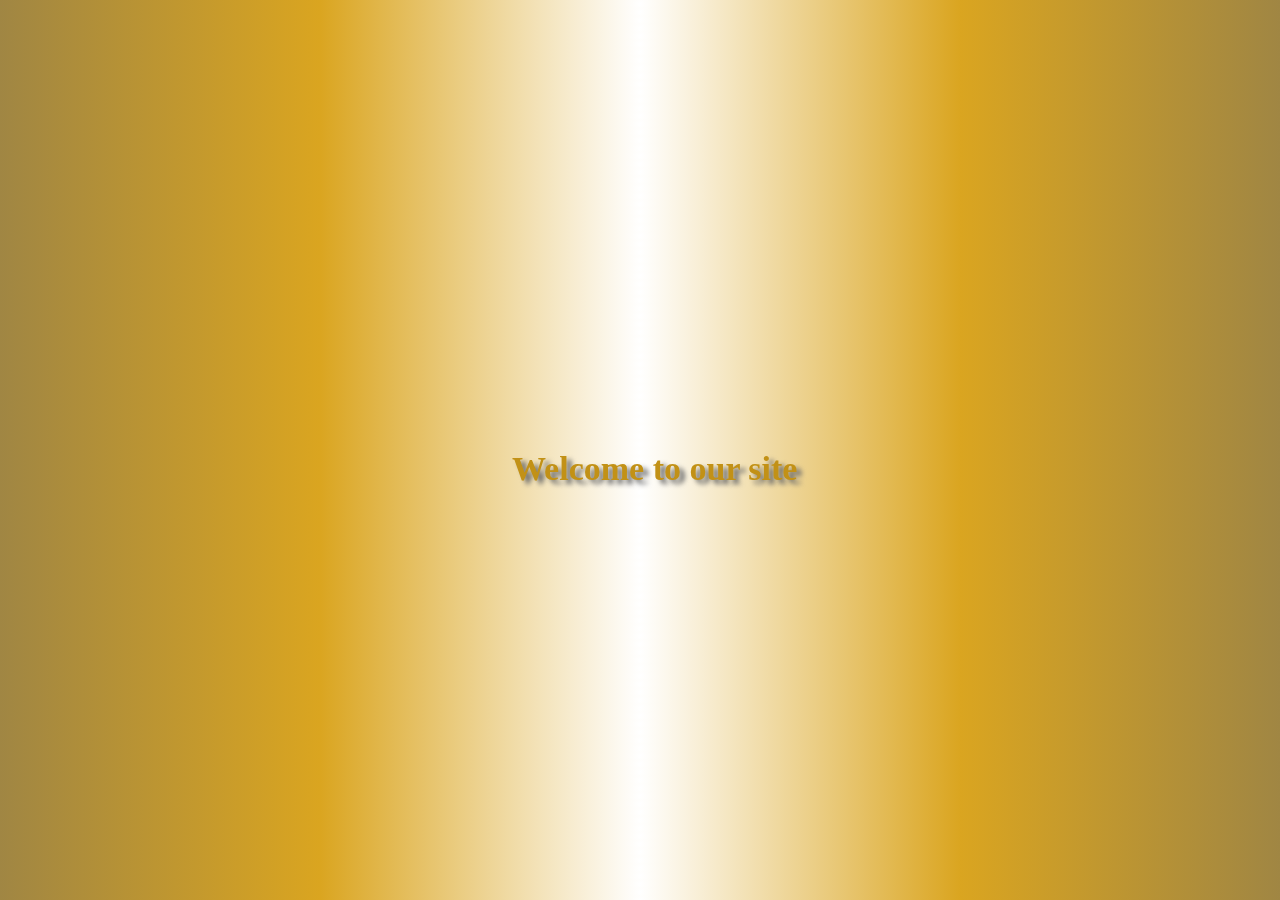
<file: index.html>
<!DOCTYPE html>
<html>
    <head>
        <meta charset="UTF-8">
        <meta http-equiv="refresh" content="4;url=Verification/signup.html">
        <link rel="stylesheet" href="style/index.css">

    </head>
    <body class="body">
        <h1 class="circle">Welcome to our site</h1>
    </body>
</html>
</file>
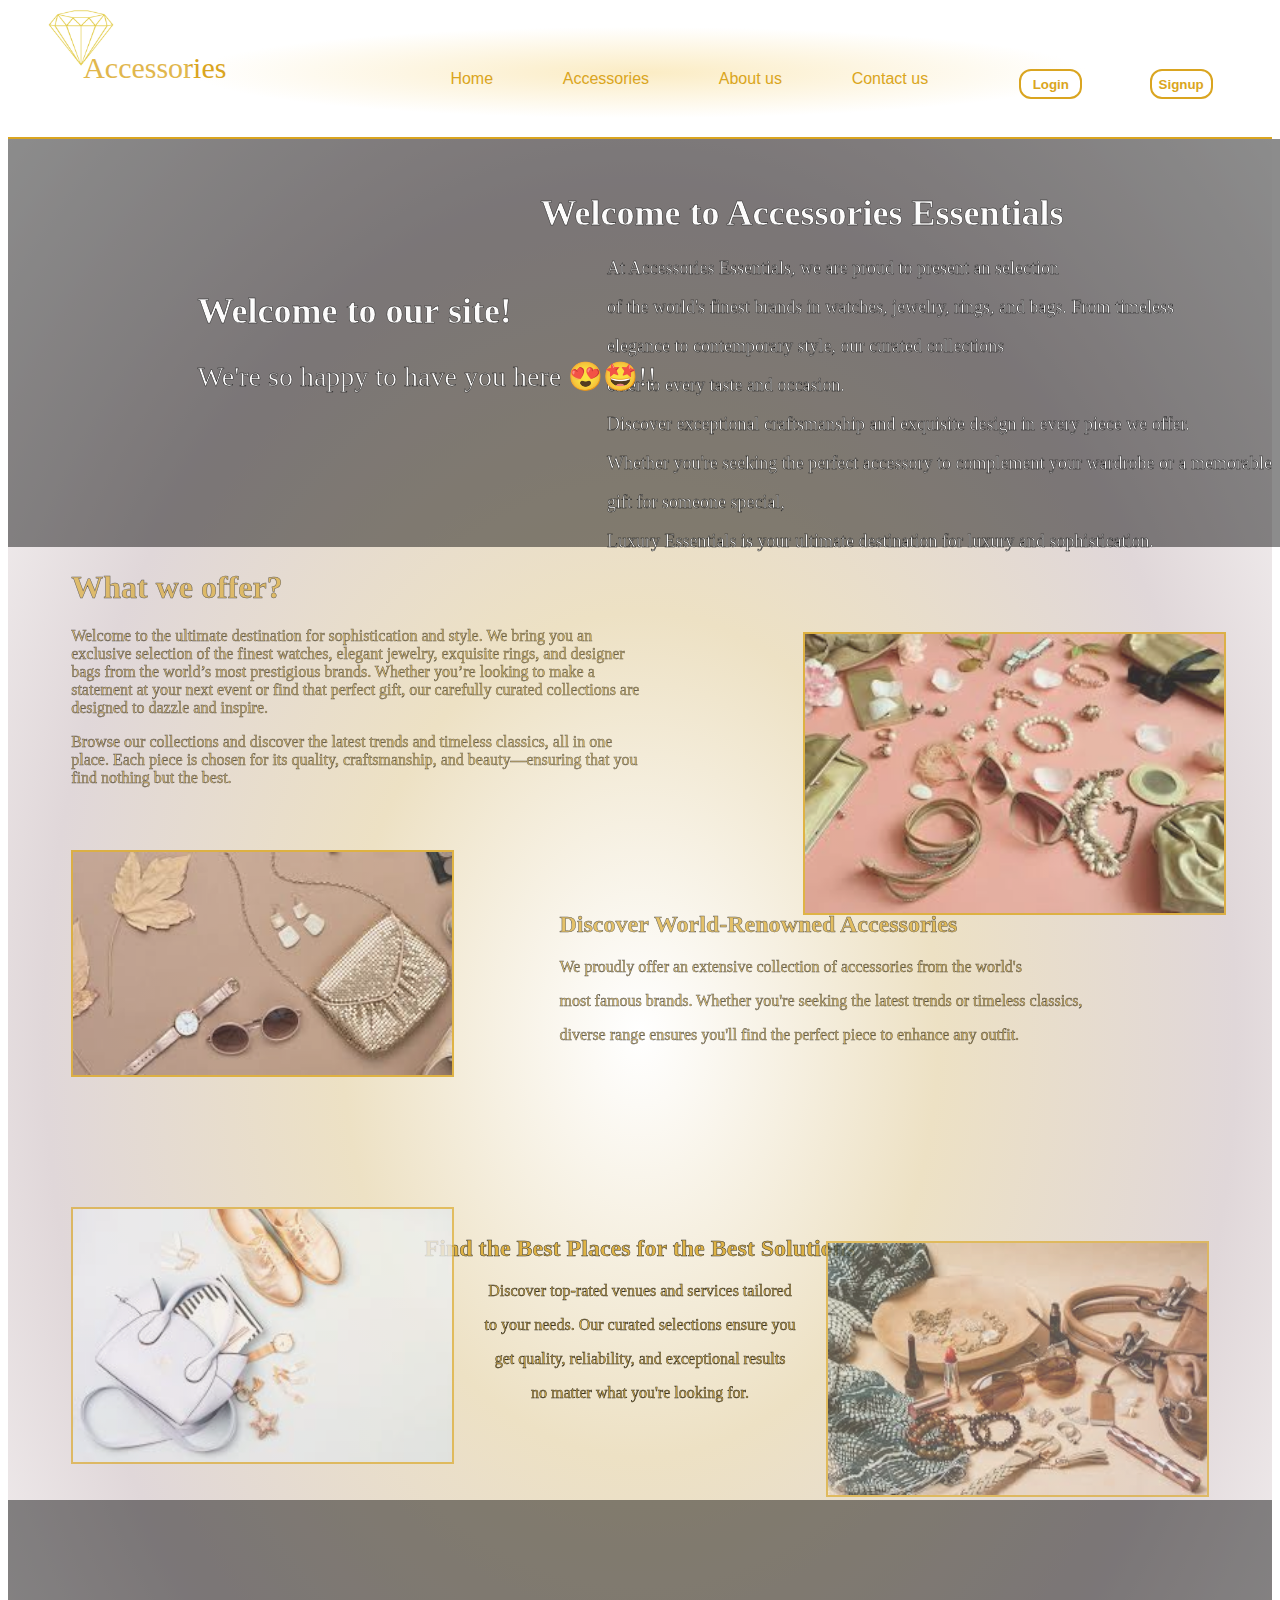
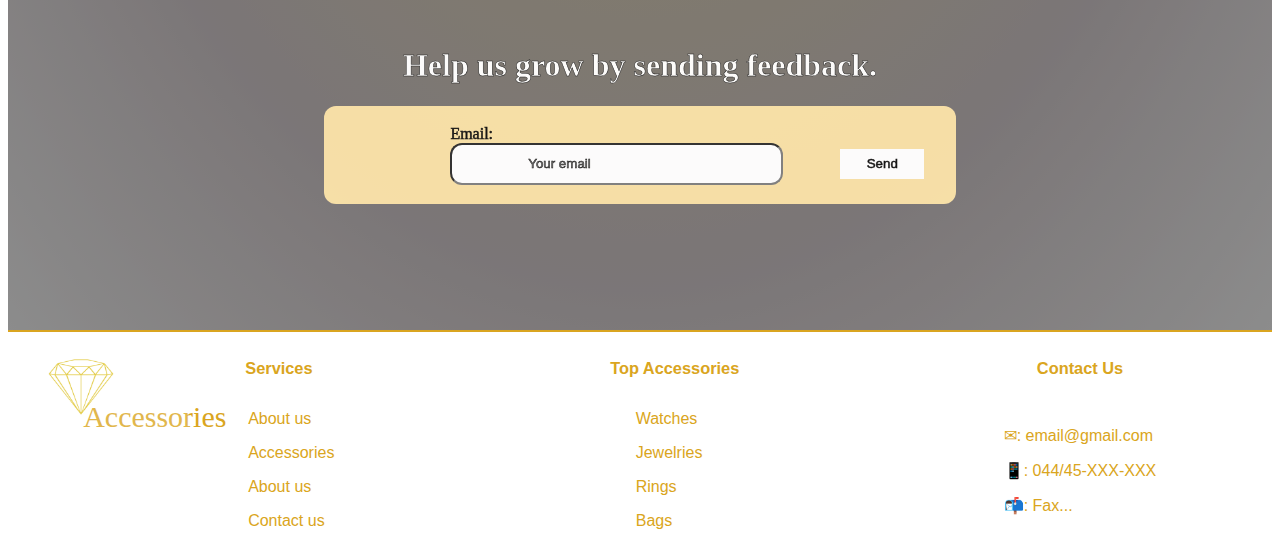
<file: main.html>
<!DOCTYPE html>
<html>
<head>
    <link rel="stylesheet" href="style/main.css">
</head>
<body>
    <header>
        
        <div class="logo">
            <img src="components/logo.png" width="70" height="60" alt="Company Logo" style="background-color: transparent;">
            <p>Accessories</p>
        </div>
        <div class="head">
            <div class="header">
                <a href="index.html">Home</a>
                <div class="dropdown">
                    <a href="#">Accessories</a>
                    <div class="dropdown-content">
                        <a href="services/watch.html">Watches</a>
                        <a href="services/jewelry.html">Jewelries</a>
                        <a href="services/ring.html">Rings</a>
                        <a href="services/bag.html">Bags</a>
                        
                    </div>
                </div>
                <a href="#">About us</a>
                <a href="#">Contact us</a>
            </div>
        <div class="buttons">
        <button><a href="/Verification/Signup.html">Login</a></button>
        <button><a href="/Verification/Signup.html">Signup</a></button>    
        </div>
    </div>
    </header>
    <div class="content">
        <div class="main">
            <h1>Welcome to our site!</h1>
            <p class="p1">We're so happy to have you here 😍🤩!!</p>
            <div class="main-text">
                 <h1>Welcome to Accessories Essentials</h1>
                <p>At Accessories Essentials, we are proud to present an selection  </p>
                <p>of the world's finest brands in watches, jewelry, rings, and bags. From timeless </p> <p>elegance to contemporary style, our curated collections</p> <p>cater to every taste and occasion.</p>
                <p>Discover exceptional craftsmanship and exquisite design in every piece we offer.</p> <p>  Whether you're seeking the perfect accessory to complement your wardrobe or a memorable</p> <p>gift for someone special,</p><p> Luxury Essentials is your ultimate destination for luxury and sophistication.</p></div>
        </div>
        <div class="WhatWeOffer">
            <h1>What we offer?</h1>
            <p>Welcome to the ultimate destination for sophistication and style. We bring you an exclusive selection of the finest watches, elegant jewelry, exquisite rings, and designer bags from the world’s most prestigious brands. Whether you’re looking to make a statement at your next event or find that perfect gift, our carefully curated collections are designed to dazzle and inspire.</p>
            <p>Browse our collections and discover the latest trends and timeless classics, all in one place. Each piece is chosen for its quality, craftsmanship, and beauty—ensuring that you find nothing but the best.</p>
        </div>
        <div class="img1">
            <img src="components/accessories.jpg" width="150%" height="180%" >
        </div>
        <div class="OurBrands">
            <img src="components/accessories5.jpg" width="30%" height="60%">
            <div class="text1">
            <h2>Discover World-Renowned Accessories</h2>
    <p>We proudly offer an extensive collection of accessories from the world's</p>
    <p> most famous brands. Whether you're seeking the latest trends or timeless classics, </p>
    <p> diverse range ensures you'll find the perfect piece to enhance any outfit.</p>
</div>
        </div>
        <div class="best-places">
            <img src="components/accessories4.jpg" width="30%" height="20%" class="img2">
            <div class="text2">
            <h2>Find the Best Places for the Best Solutions</h2>
            <p>Discover top-rated venues and services tailored</p>
            <p> to your needs. Our curated selections ensure you</p>
                <p>get quality, reliability, and exceptional results</p>
                <p>no matter what you're looking for.</p>
            </div>
            <img src="components/accessories2.jpg" height="5%" width="30%" class="img3">
            
        </div>
        <div class="end">
            <h1>Help us grow by sending feedback.</h1>
          <div class="end-button">
           Email: <input type="email" name="email" id="email" placeholder="Your email">
           <button>Send</button>
          </div>
        </div>
        
    </div>
    <footer>
        <div class="logo">
            <img src="components/logo.png" width="70" height="60" alt="Company Logo" style="background-color: transparent;">
            <p>Accessories</p>
        </div>
        <div class="h">
            <h3>Services</h3>
            <h3>Top Accessories</h3>
            <h3>Contact Us</h3>
        </div>
        <div class="mainText">
        <div class="services">
            <p>About us</p>
            <p>Accessories</p>
            <p>About us</p>
            <p>Contact us</p>
        </div>
        <div class="TopAccessories">
            <p>Watches</p>
            <p>Jewelries</p>
            <p>Rings</p>
            <p>Bags</p>
        </div>
        <div class="ContactUs">
            <p>✉: email@gmail.com</p>
            <p>📱: 044/45-XXX-XXX</p>
            <p>📬: Fax...</p>
            
        </div>
    </div>
    </footer>
</body>
<script>
    window.addEventListener('scroll', function() {
        var element = document.querySelector('.main-text');
        var position = window.scrollY;
        if (position > 10) { 
            element.style.transform = 'scale(1.1)';
        } else {
            element.style.transform = 'scale(1.0)';
        }
    });
  
    </script>
</html>
</file>
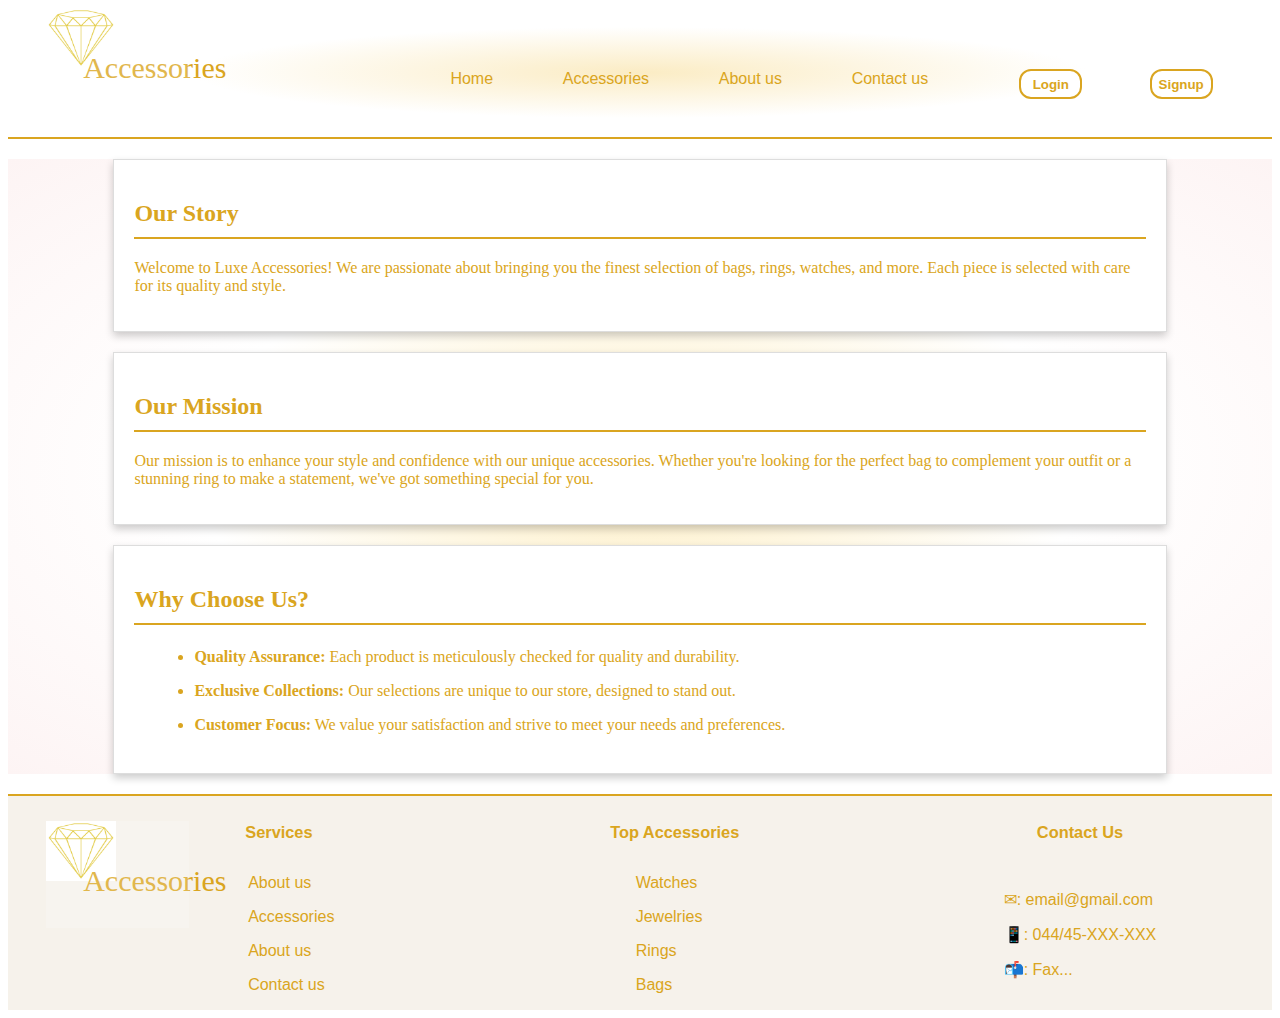
<file: services/AboutUs.html>
<!DOCTYPE html>
<html lang="en">
<head>
    <meta charset="UTF-8">
    <meta name="viewport" content="width=device-width, initial-scale=1.0">
    <title>About Us - Luxe Accessories</title>
    <link rel="stylesheet" href="/style/AboutUs.css">
</head>
<body>
    <header>
        
        <div class="logo">
            <img src="/components/logo.png" width="70" height="60" alt="Company Logo" style="background-color: transparent;">
            <p>Accessories</p>
        </div>
        <div class="head">
            <div class="header">
                <a href="/main.html">Home</a>
                <div class="dropdown">
                    <a href="#">Accessories</a>
                    <div class="dropdown-content">
                        <a href="/services/watch.html">Watches</a>
                        <a href="/services/jewelry.html">Jewelries</a>
                        <a href="/services/ring.html">Rings</a>
                        <a href="/services/bag.html">Bags</a>
                        
                    </div>
                </div>
                <a href="/services/AboutUs.html">About us</a>
                <a href="/services/ContactUs.html">Contact us</a>
            </div>
        <div class="buttons">
        <button><a href="/Verification/Signup.html">Login</a></button>
        <button><a href="/Verification/Signup.html">Signup</a></button>    
        </div>
    </div>
    </header>
<div class="body">
    <section>
        <h2>Our Story</h2>
        <p>Welcome to Luxe Accessories! We are passionate about bringing you the finest selection of bags, rings, watches, and more. Each piece is selected with care for its quality and style.</p>
    </section>

    <section>
        <h2>Our Mission</h2>
        <p>Our mission is to enhance your style and confidence with our unique accessories. Whether you're looking for the perfect bag to complement your outfit or a stunning ring to make a statement, we've got something special for you.</p>
    </section>

    <section>
        <h2>Why Choose Us?</h2>
        <ul>
            <li><strong>Quality Assurance:</strong> Each product is meticulously checked for quality and durability.</li>
            <li><strong>Exclusive Collections:</strong> Our selections are unique to our store, designed to stand out.</li>
            <li><strong>Customer Focus:</strong> We value your satisfaction and strive to meet your needs and preferences.</li>
        </ul>
    </section>
</div>
    <footer>
        <div class="logo">
            <img src="/components/logo.png" width="70" height="60" alt="Company Logo" style="background-color: transparent;">
            <p>Accessories</p>
        </div>
        <div class="h">
            <h3>Services</h3>
            <h3>Top Accessories</h3>
            <h3>Contact Us</h3>
        </div>
        <div class="mainText">
        <div class="services">
            <p>About us</p>
            <p>Accessories</p>
            <p>About us</p>
            <p>Contact us</p>
        </div>
        <div class="TopAccessories">
            <p>Watches</p>
            <p>Jewelries</p>
            <p>Rings</p>
            <p>Bags</p>
        </div>
        <div class="ContactUs">
            <p>✉: email@gmail.com</p>
            <p>📱: 044/45-XXX-XXX</p>
            <p>📬: Fax...</p>
            
        </div>
    </div>
    </footer>
</body>
</html>
</file>
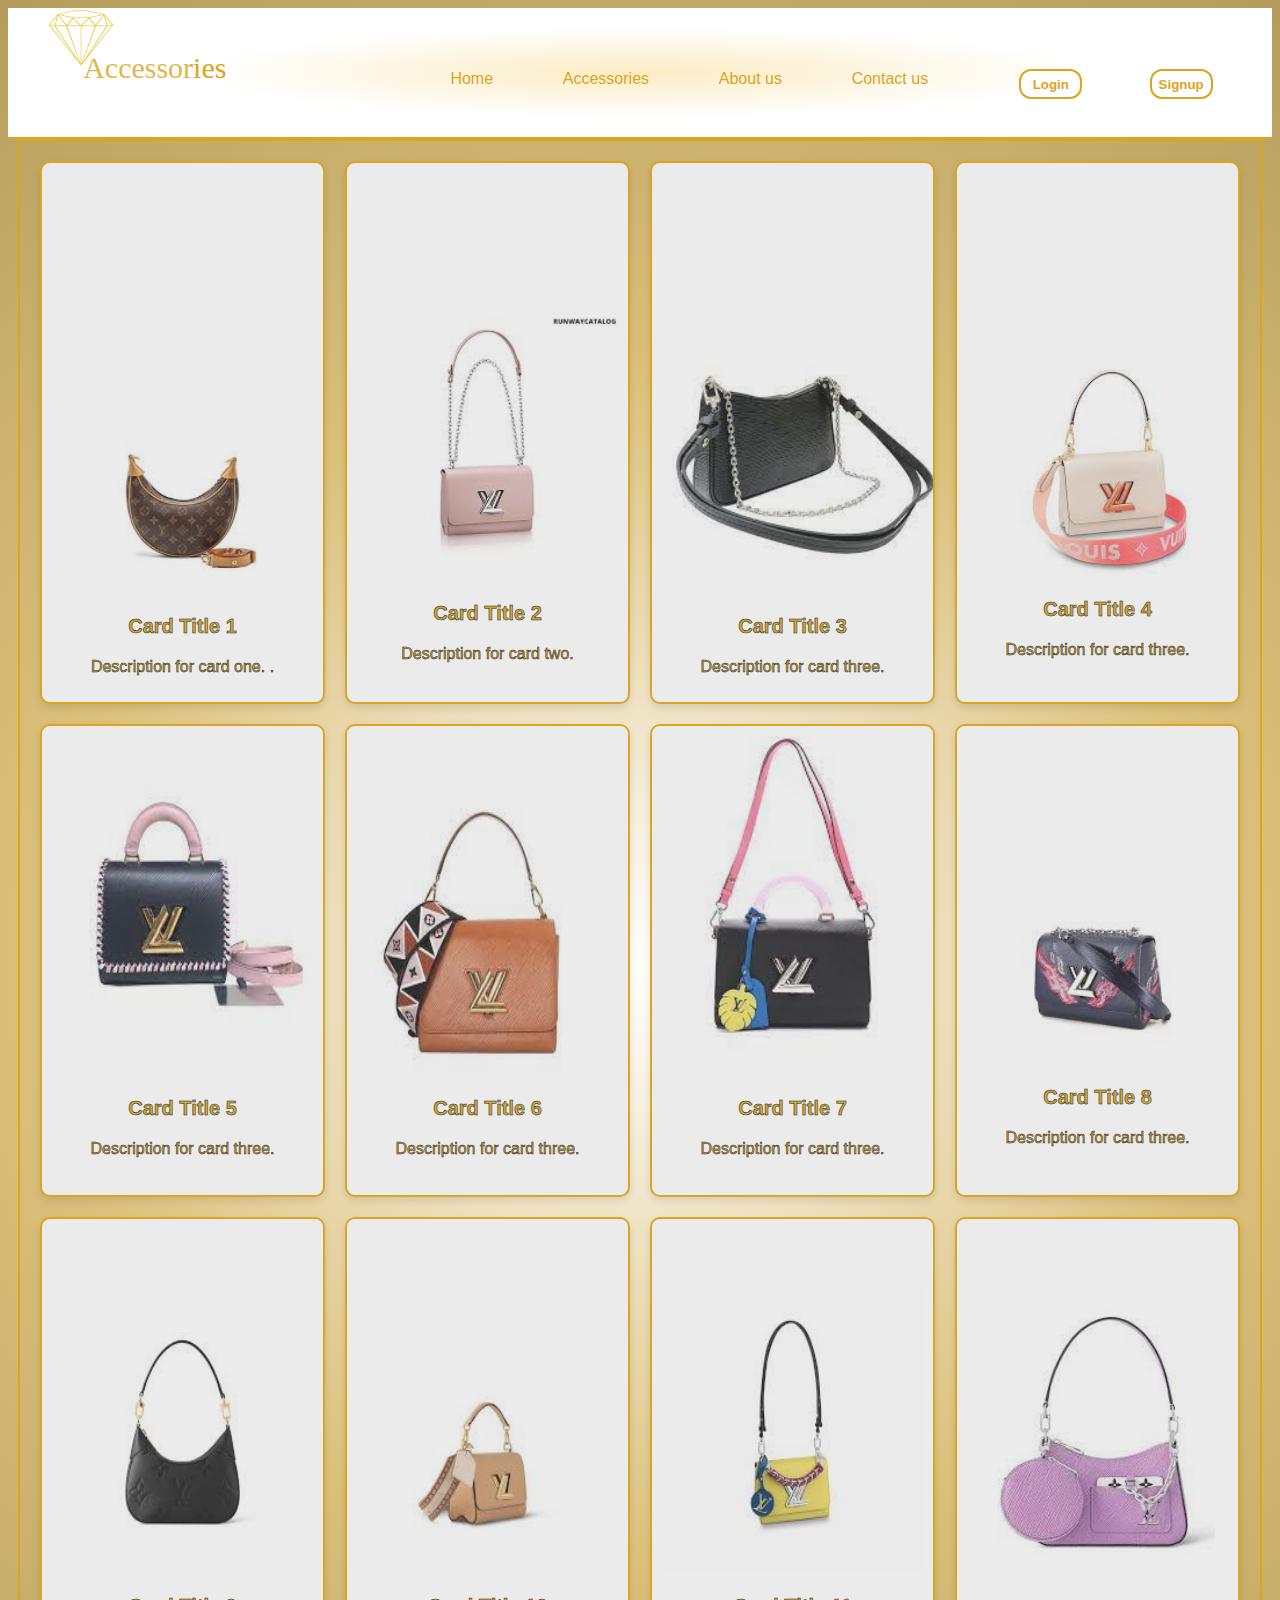
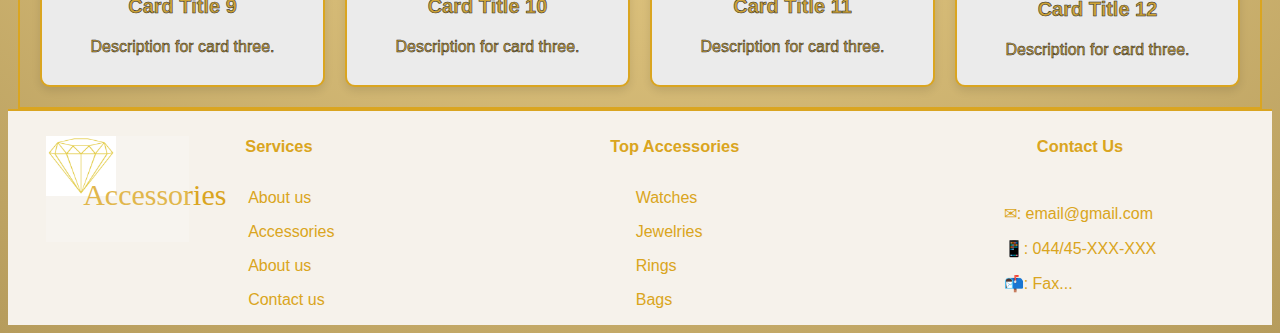
<file: services/bag.html>
<!DOCTYPE html>
<html>
    <head>
        <link rel="stylesheet" href="/style/bag.css">
    </head>
   
        <header>
        
            <div class="logo">
                <img src="/components/logo.png" width="70" height="60" alt="Company Logo" style="background-color: transparent;">
                <p>Accessories</p>
            </div>
            <div class="head">
                <div class="header">
                    <a href="/main.html">Home</a>
                    <div class="dropdown">
                        <a href="#">Accessories</a>
                        <div class="dropdown-content">
                            <a href="/services/watch.html">Watches</a>
                            <a href="/services/jewelry.html">Jewelries</a>
                            <a href="/services/ring.html">Rings</a>
                            <a href="/services/bag.html">Bags</a>
                            
                        </div>
                    </div>
                    <a href="#">About us</a>
                    <a href="#">Contact us</a>
                </div>
                <div class="buttons">
                    <button><a href="/Verification/Signup.html">Login</a></button>
                    <button><a href="/Verification/Signup.html">Signup</a></button>    
                    </div>
        </div>
        </header>
        <body>
        <div class="cards">
            <div class="card1">
                <img src="/components/b1.jpg" alt="Example Image" >
                
                <h3>Card Title 1</h3>
                <p>Description for card one. .</p>

            </div>
            <div class="card2">
                <img src="/components/b2.jpg" alt="Example Image"  >
                <h3>Card Title 2</h3>
                <p>Description for card two. </p>
                
            </div>
            <div class="card3">
                <img src="/components/b3.jpg" alt="Example Image">
                <h3>Card Title 3</h3>
                <p>Description for card three. </p>
                
            </div>
            <div class="card4">
                <img src="/components/b4.jpg" alt="Example Image">
                <h3>Card Title 4</h3>
                <p>Description for card three. </p>
              
            </div>
            <div class="card5">
                <img src="/components/b5.jpg" alt="Example Image" >
                <h3>Card Title 5</h3>
                <p>Description for card three.</p>
                
            </div>
            <div class="card6">
                <img src="/components/b6.jpg" alt="Example Image">
                <h3>Card Title 6</h3>
                <p>Description for card three. </p>
              
            </div>
            <div class="card7">
                <img src="/components/b7.jpg" alt="Example Image">
                <h3>Card Title 7</h3>
                <p>Description for card three. </p>
               
            </div>
            <div class="card8">
                <img src="/components/b8.jpg" alt="Example Image" >
                <h3>Card Title 8</h3>
                <p>Description for card three.</p>
                
            </div>
            <div class="card9">
                <img src="/components/b9.jpg" alt="Example Image" >
                <h3>Card Title 9</h3>
                <p>Description for card three. </p>
               
            </div>
            <div class="card10">
                <img src="/components/b10.jpg" alt="Example Image">
                <h3>Card Title 10</h3>
                <p>Description for card three. </p>
               
            </div>
            <div class="card11">
                <img src="/components/b11.jpg" alt="Example Image">
                <h3>Card Title 11</h3>
                <p>Description for card three.</p>
            </div>
            <div class="card12">
                <img src="/components/b12.jpg" alt="Example Image" >
                <h3>Card Title 12</h3>
                <p>Description for card three. </p>
               
            </div>
        </div>
    </body>
        <footer>
            <div class="logo">
                <img src="/components/logo.png" width="70" height="60" alt="Company Logo" style="background-color: transparent;">
                <p>Accessories</p>
            </div>
            <div class="h">
                <h3>Services</h3>
                <h3>Top Accessories</h3>
                <h3>Contact Us</h3>
            </div>
            <div class="mainText">
            <div class="services">
                <p>About us</p>
                <p>Accessories</p>
                <p>About us</p>
                <p>Contact us</p>
            </div>
            <div class="TopAccessories">
                <p>Watches</p>
                <p>Jewelries</p>
                <p>Rings</p>
                <p>Bags</p>
            </div>
            <div class="ContactUs">
                <p>✉: email@gmail.com</p>
                <p>📱: 044/45-XXX-XXX</p>
                <p>📬: Fax...</p>
                
            </div>
        </div>
        </footer>
  
</html>
</file>
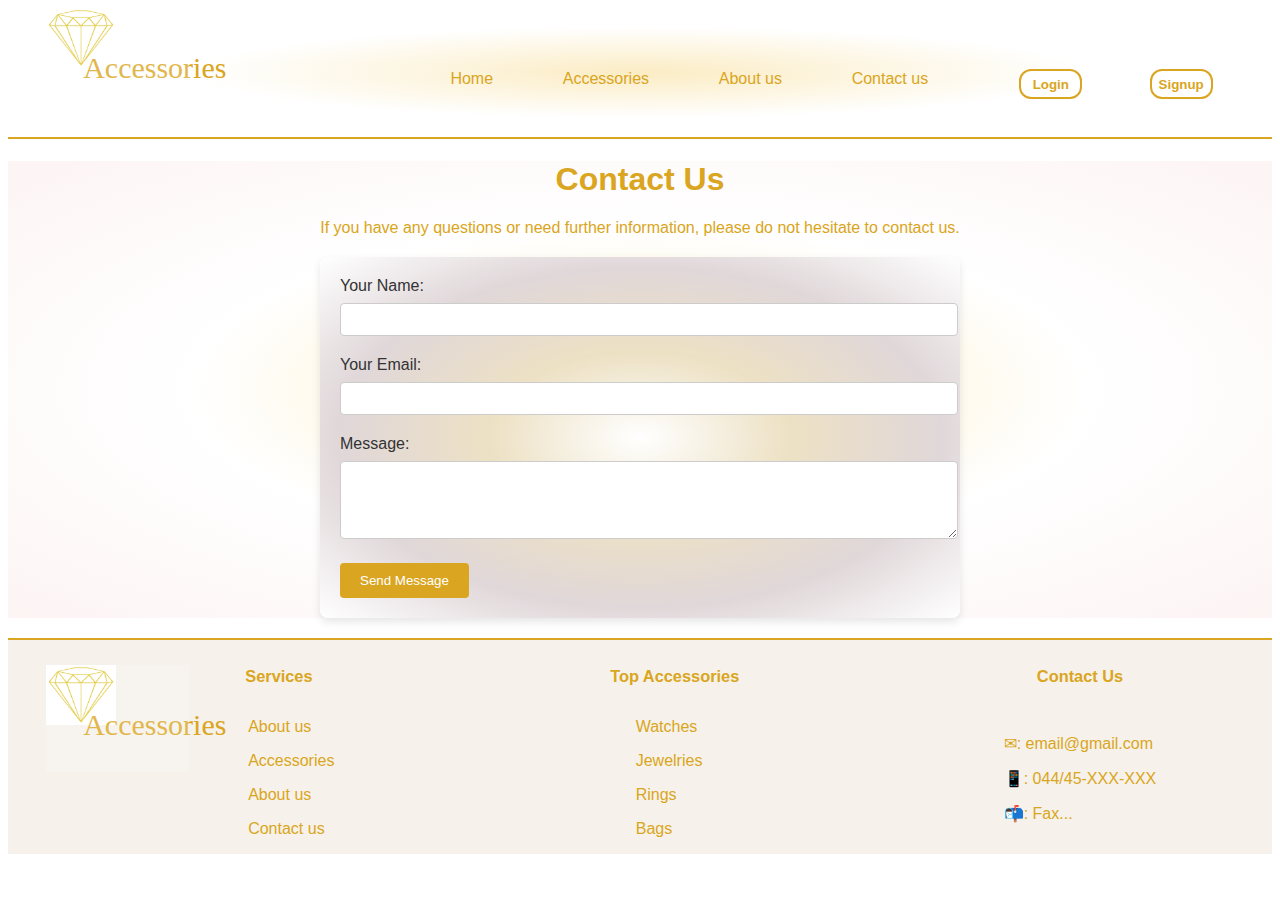
<file: services/ContactUs.html>
<!DOCTYPE html>
<html lang="en">
<head>
    <meta charset="UTF-8">
    <meta name="viewport" content="width=device-width, initial-scale=1.0">
    <title>Contact Us - Luxe Accessories</title>
    <link rel="stylesheet" href="/style/ContactUs.css"> 
</head>
<body>
    <header>
        
        <div class="logo">
            <img src="/components/logo.png" width="70" height="60" alt="Company Logo" style="background-color: transparent;">
            <p>Accessories</p>
        </div>
        <div class="head">
            <div class="header">
                <a href="/main.html">Home</a>
                <div class="dropdown">
                    <a href="#">Accessories</a>
                    <div class="dropdown-content">
                        <a href="/services/watch.html">Watches</a>
                        <a href="/services/jewelry.html">Jewelries</a>
                        <a href="/services/ring.html">Rings</a>
                        <a href="/services/bag.html">Bags</a>
                        
                    </div>
                </div>
                <a href="/services/AboutUs.html">About us</a>
                <a href="/services/ContactUs.html">Contact us</a>
            </div>
        <div class="buttons">
        <button><a href="/Verification/Signup.html">Login</a></button>
        <button><a href="/Verification/Signup.html">Signup</a></button>    
        </div>
    </div>
    </header>

    <main>
        <h1>Contact Us</h1>
        <p>If you have any questions or need further information, please do not hesitate to contact us.</p>
        <form action="submit_form.php" method="POST"> 
            <label for="name">Your Name:</label>
            <input type="text" id="name" name="name" required>

            <label for="email">Your Email:</label>
            <input type="email" id="email" name="email" required>

            <label for="message">Message:</label>
            <textarea id="message" name="message" rows="4" required></textarea>

            <button type="submit">Send Message</button>
        </form>
    </main>

    <footer>
        <div class="logo">
            <img src="/components/logo.png" width="70" height="60" alt="Company Logo" style="background-color: transparent;">
            <p>Accessories</p>
        </div>
        <div class="h">
            <h3>Services</h3>
            <h3>Top Accessories</h3>
            <h3>Contact Us</h3>
        </div>
        <div class="mainText">
        <div class="services">
            <p>About us</p>
            <p>Accessories</p>
            <p>About us</p>
            <p>Contact us</p>
        </div>
        <div class="TopAccessories">
            <p>Watches</p>
            <p>Jewelries</p>
            <p>Rings</p>
            <p>Bags</p>
        </div>
        <div class="ContactUs">
            <p>✉: email@gmail.com</p>
            <p>📱: 044/45-XXX-XXX</p>
            <p>📬: Fax...</p>
            
        </div>
    </div>
    </footer>
</body>
</html>
</file>
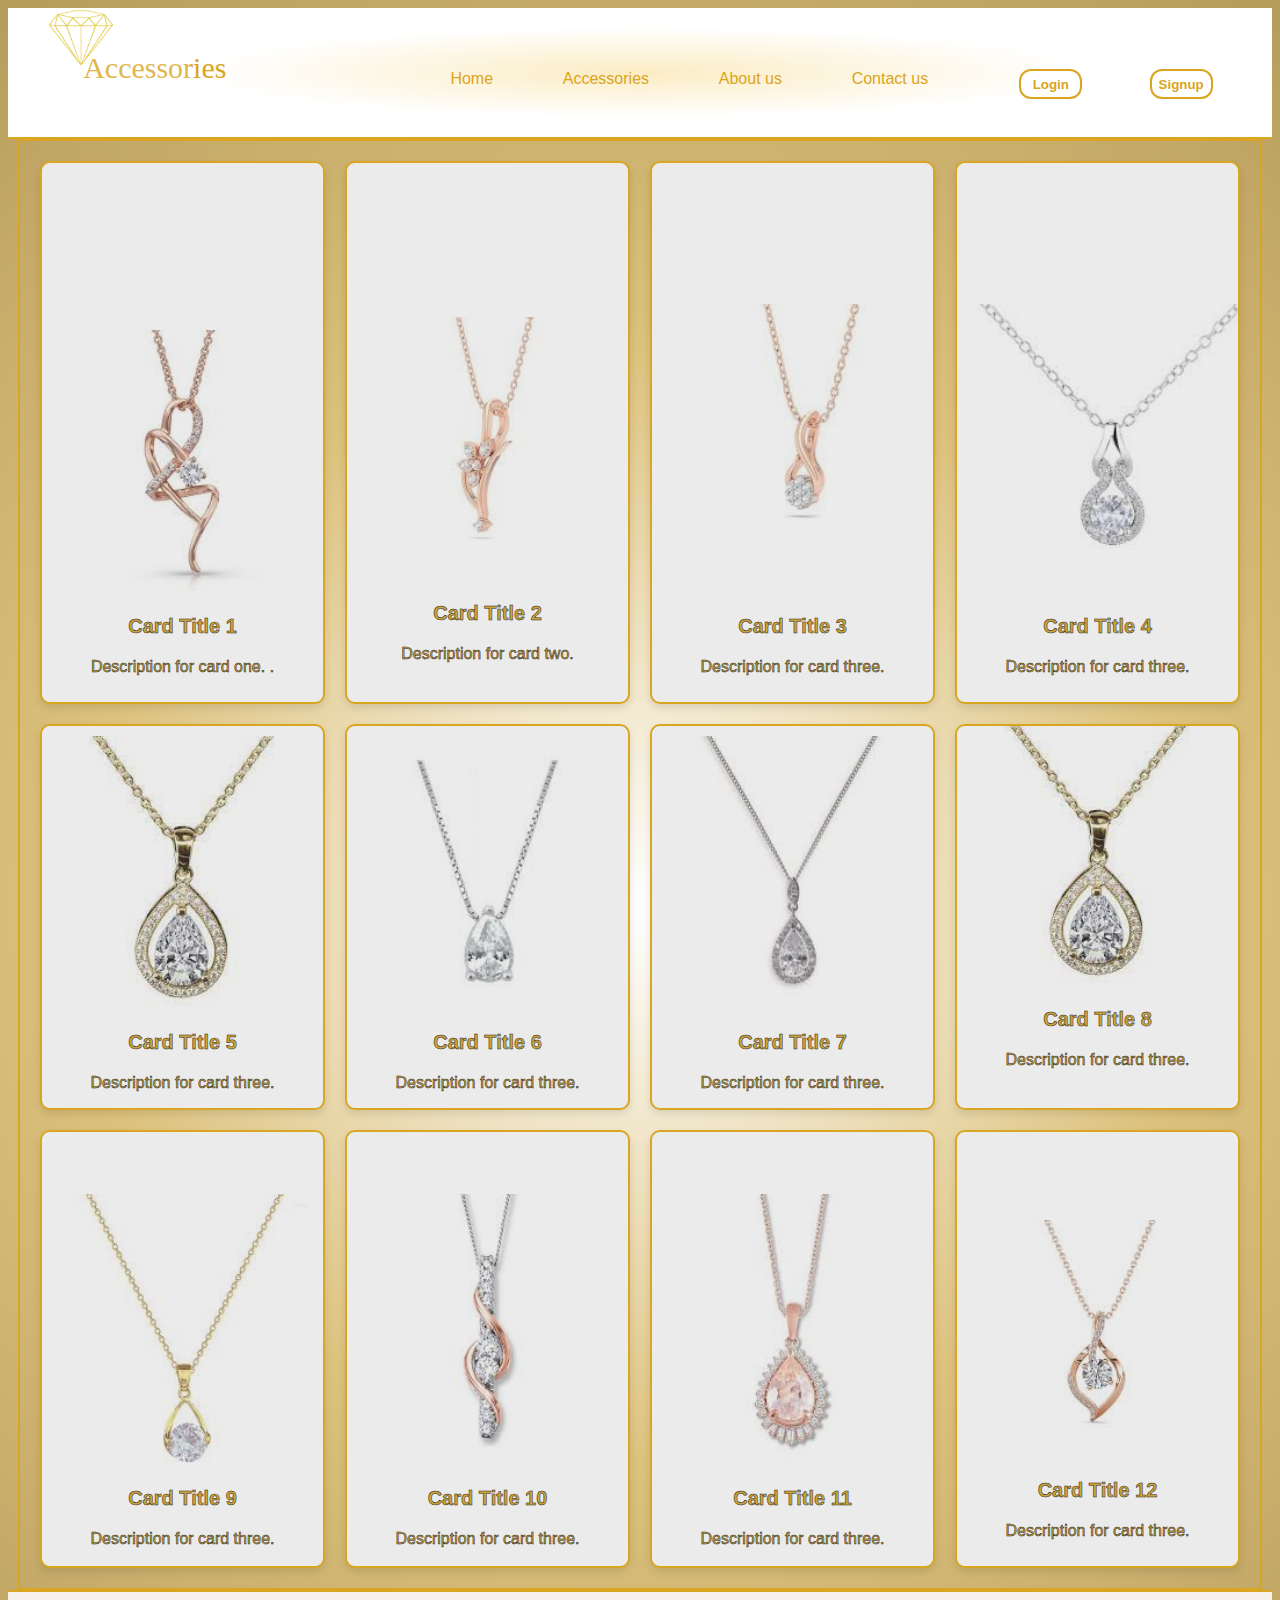
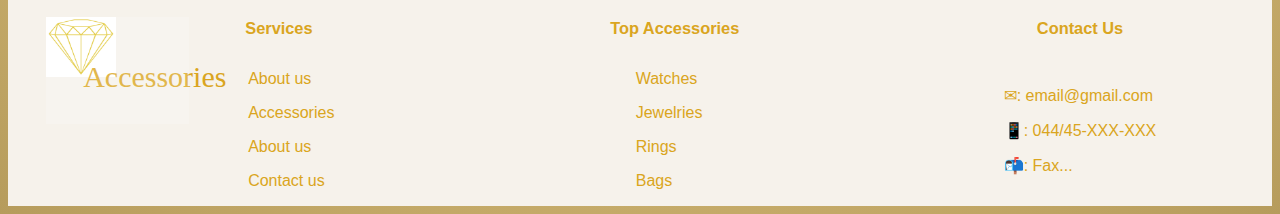
<file: services/jewelry.html>
<!DOCTYPE html>
<html>
    <head>
        <link rel="stylesheet" href="/style/jewelry.css">
    </head>
   
        <header>
        
            <div class="logo">
                <img src="/components/logo.png" width="70" height="60" alt="Company Logo" style="background-color: transparent;">
                <p>Accessories</p>
            </div>
            <div class="head">
                <div class="header">
                    <a href="/main.html">Home</a>
                    <div class="dropdown">
                        <a href="#">Accessories</a>
                        <div class="dropdown-content">
                            <a href="/services/watch.html">Watches</a>
                            <a href="/services/jewelry.html">Jewelries</a>
                            <a href="/services/ring.html">Rings</a>
                            <a href="/services/bag.html">Bags</a>
                            
                        </div>
                    </div>
                    <a href="#">About us</a>
                    <a href="#">Contact us</a>
                </div>
                <div class="buttons">
                    <button><a href="/Verification/Signup.html">Login</a></button>
                    <button><a href="/Verification/Signup.html">Signup</a></button>    
                    </div>
        </div>
        </header>
        <body>
        <div class="cards">
            <div class="card1">
                <img src="/components/j1.webp" alt="Example Image" >
                
                <h3>Card Title 1</h3>
                <p>Description for card one. .</p>

            </div>
            <div class="card2">
                <img src="/components/j2.jpg" alt="Example Image"  >
                <h3>Card Title 2</h3>
                <p>Description for card two. </p>
                
            </div>
            <div class="card3">
                <img src="/components/j3.jpg" alt="Example Image">
                <h3>Card Title 3</h3>
                <p>Description for card three. </p>
                
            </div>
            <div class="card4">
                <img src="/components/j4.jpg" alt="Example Image">
                <h3>Card Title 4</h3>
                <p>Description for card three. </p>
              
            </div>
            <div class="card5">
                <img src="/components/j5.jpg" alt="Example Image" >
                <h3>Card Title 5</h3>
                <p>Description for card three.</p>
                
            </div>
            <div class="card6">
                <img src="/components/j6.jpg" alt="Example Image">
                <h3>Card Title 6</h3>
                <p>Description for card three. </p>
              
            </div>
            <div class="card7">
                <img src="/components/j7.jpg" alt="Example Image">
                <h3>Card Title 7</h3>
                <p>Description for card three. </p>
               
            </div>
            <div class="card8">
                <img src="/components/j8.jpg" alt="Example Image" >
                <h3>Card Title 8</h3>
                <p>Description for card three.</p>
                
            </div>
            <div class="card9">
                <img src="/components/j9.jpg" alt="Example Image" >
                <h3>Card Title 9</h3>
                <p>Description for card three. </p>
               
            </div>
            <div class="card10">
                <img src="/components/j10.jpg" alt="Example Image">
                <h3>Card Title 10</h3>
                <p>Description for card three. </p>
               
            </div>
            <div class="card11">
                <img src="/components/j11.jpg" alt="Example Image">
                <h3>Card Title 11</h3>
                <p>Description for card three.</p>
            </div>
            <div class="card12">
                <img src="/components/j12.jpg" alt="Example Image" >
                <h3>Card Title 12</h3>
                <p>Description for card three. </p>
               
            </div>
        </div>
    </body>
        <footer>
            <div class="logo">
                <img src="/components/logo.png" width="70" height="60" alt="Company Logo" style="background-color: transparent;">
                <p>Accessories</p>
            </div>
            <div class="h">
                <h3>Services</h3>
                <h3>Top Accessories</h3>
                <h3>Contact Us</h3>
            </div>
            <div class="mainText">
            <div class="services">
                <p>About us</p>
                <p>Accessories</p>
                <p>About us</p>
                <p>Contact us</p>
            </div>
            <div class="TopAccessories">
                <p>Watches</p>
                <p>Jewelries</p>
                <p>Rings</p>
                <p>Bags</p>
            </div>
            <div class="ContactUs">
                <p>✉: email@gmail.com</p>
                <p>📱: 044/45-XXX-XXX</p>
                <p>📬: Fax...</p>
                
            </div>
        </div>
        </footer>
  
</html>
</file>
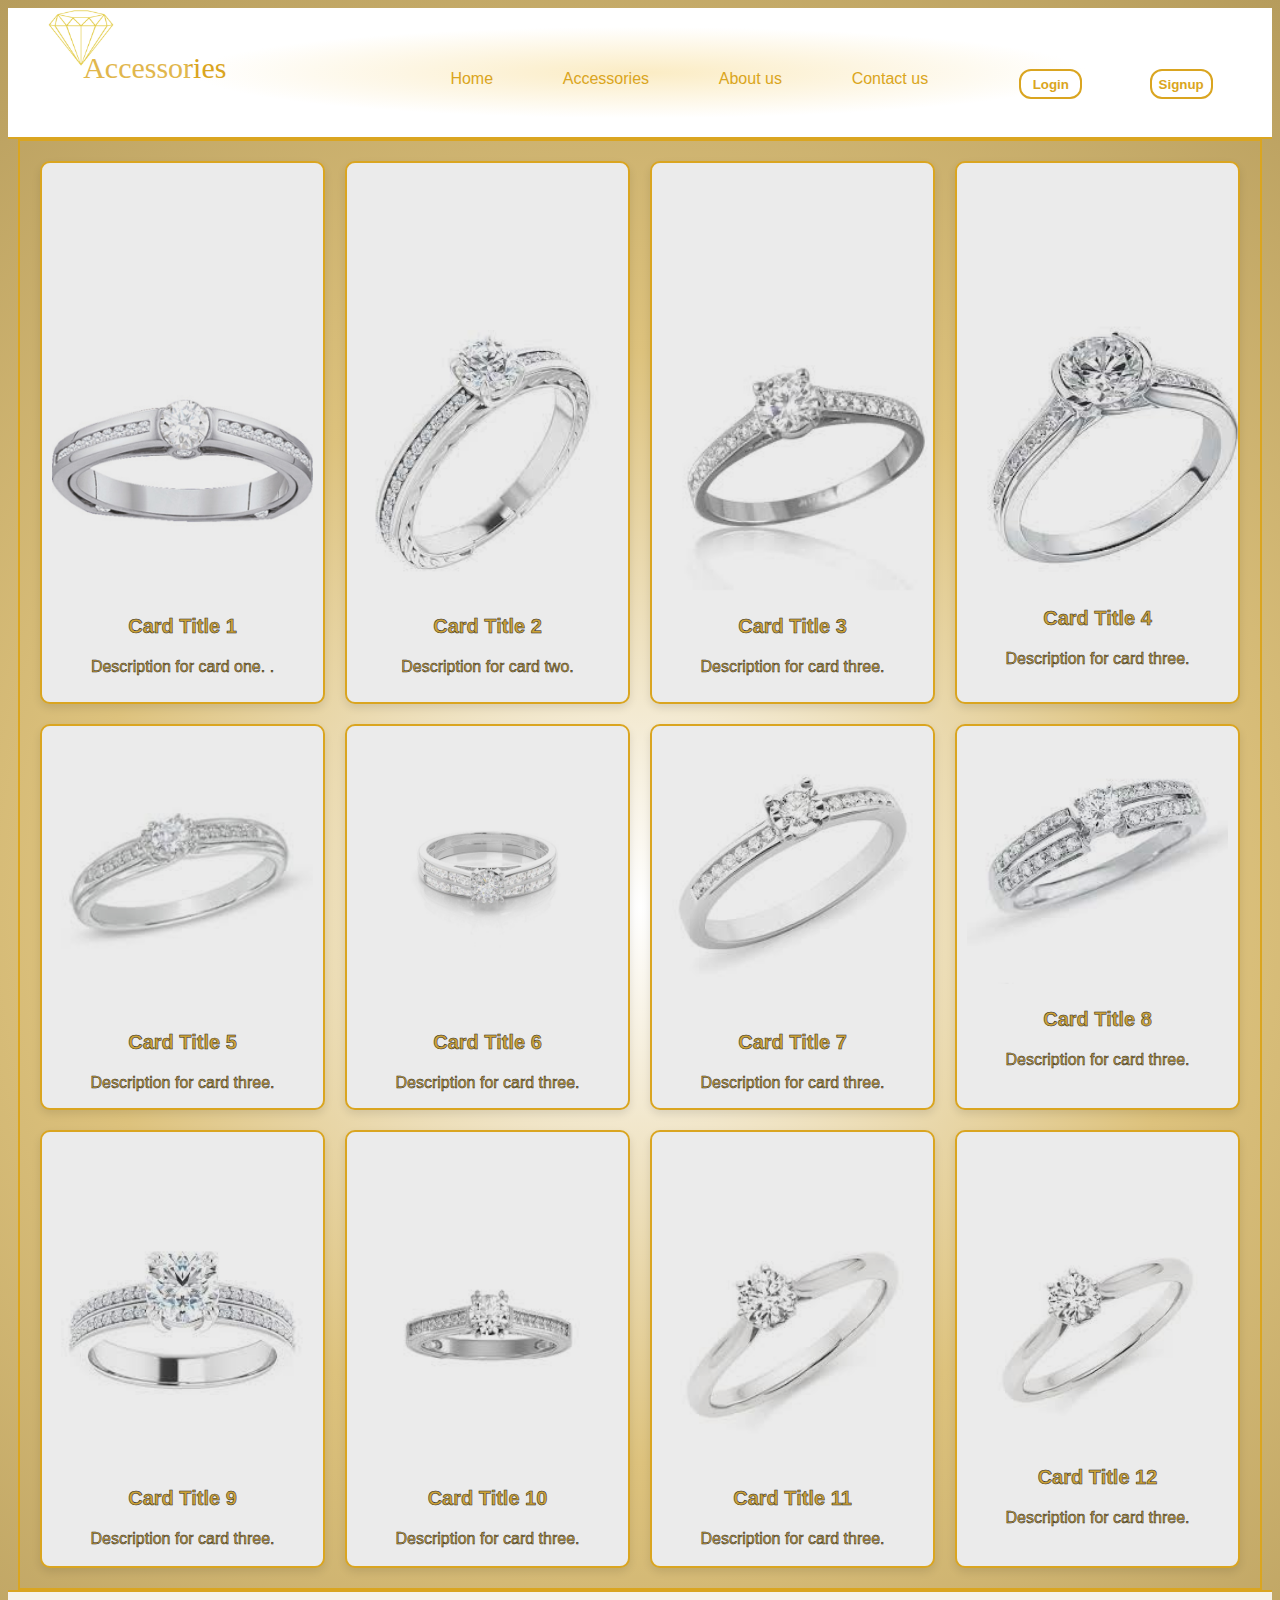
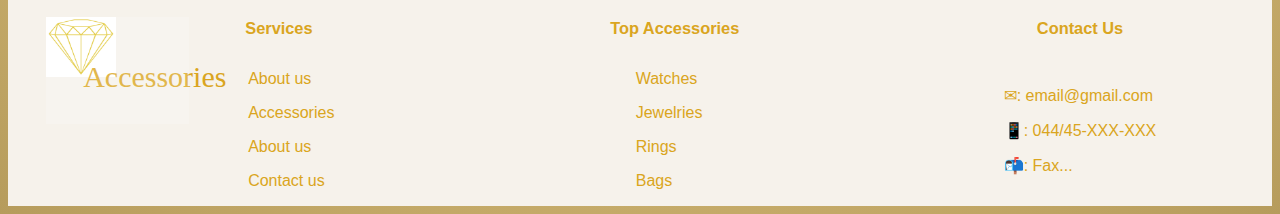
<file: services/ring.html>
<!DOCTYPE html>
<html>
    <head>
        <link rel="stylesheet" href="/style/ring.css">
    </head>
   
        <header>
        
            <div class="logo">
                <img src="/components/logo.png" width="70" height="60" alt="Company Logo" style="background-color: transparent;">
                <p>Accessories</p>
            </div>
            <div class="head">
                <div class="header">
                    <a href="/main.html">Home</a>
                    <div class="dropdown">
                        <a href="#">Accessories</a>
                        <div class="dropdown-content">
                            <a href="/services/watch.html">Watches</a>
                            <a href="/services/jewelry.html">Jewelries</a>
                            <a href="/services/ring.html">Rings</a>
                            <a href="/services/bag.html">Bags</a>
                            
                        </div>
                    </div>
                    <a href="#">About us</a>
                    <a href="#">Contact us</a>
                </div>
                <div class="buttons">
                    <button><a href="/Verification/Signup.html">Login</a></button>
                    <button><a href="/Verification/Signup.html">Signup</a></button>    
                    </div>
        </div>
        </header>
        <body>
        <div class="cards">
            <div class="card1">
                <img src="/components/r1.jpg" alt="Example Image" >
                
                <h3>Card Title 1</h3>
                <p>Description for card one. .</p>

            </div>
            <div class="card2">
                <img src="/components/r2.jpg" alt="Example Image"  >
                <h3>Card Title 2</h3>
                <p>Description for card two. </p>
                
            </div>
            <div class="card3">
                <img src="/components/r3.jpg" alt="Example Image">
                <h3>Card Title 3</h3>
                <p>Description for card three. </p>
                
            </div>
            <div class="card4">
                <img src="/components/r4.jpg" alt="Example Image">
                <h3>Card Title 4</h3>
                <p>Description for card three. </p>
              
            </div>
            <div class="card5">
                <img src="/components/r5.jpg" alt="Example Image" >
                <h3>Card Title 5</h3>
                <p>Description for card three.</p>
                
            </div>
            <div class="card6">
                <img src="/components/r6.jpg" alt="Example Image">
                <h3>Card Title 6</h3>
                <p>Description for card three. </p>
              
            </div>
            <div class="card7">
                <img src="/components/r7.jpg" alt="Example Image">
                <h3>Card Title 7</h3>
                <p>Description for card three. </p>
               
            </div>
            <div class="card8">
                <img src="/components/r8.jpg" alt="Example Image" >
                <h3>Card Title 8</h3>
                <p>Description for card three.</p>
                
            </div>
            <div class="card9">
                <img src="/components/r9.jpg" alt="Example Image" >
                <h3>Card Title 9</h3>
                <p>Description for card three. </p>
               
            </div>
            <div class="card10">
                <img src="/components/r10.jpg" alt="Example Image">
                <h3>Card Title 10</h3>
                <p>Description for card three. </p>
               
            </div>
            <div class="card11">
                <img src="/components/r11.jpg" alt="Example Image">
                <h3>Card Title 11</h3>
                <p>Description for card three.</p>
            </div>
            <div class="card12">
                <img src="/components/r12.jpg" alt="Example Image" >
                <h3>Card Title 12</h3>
                <p>Description for card three. </p>
               
            </div>
        </div>
    </body>
        <footer>
            <div class="logo">
                <img src="/components/logo.png" width="70" height="60" alt="Company Logo" style="background-color: transparent;">
                <p>Accessories</p>
            </div>
            <div class="h">
                <h3>Services</h3>
                <h3>Top Accessories</h3>
                <h3>Contact Us</h3>
            </div>
            <div class="mainText">
            <div class="services">
                <p>About us</p>
                <p>Accessories</p>
                <p>About us</p>
                <p>Contact us</p>
            </div>
            <div class="TopAccessories">
                <p>Watches</p>
                <p>Jewelries</p>
                <p>Rings</p>
                <p>Bags</p>
            </div>
            <div class="ContactUs">
                <p>✉: email@gmail.com</p>
                <p>📱: 044/45-XXX-XXX</p>
                <p>📬: Fax...</p>
                
            </div>
        </div>
        </footer>
  
</html>
</file>
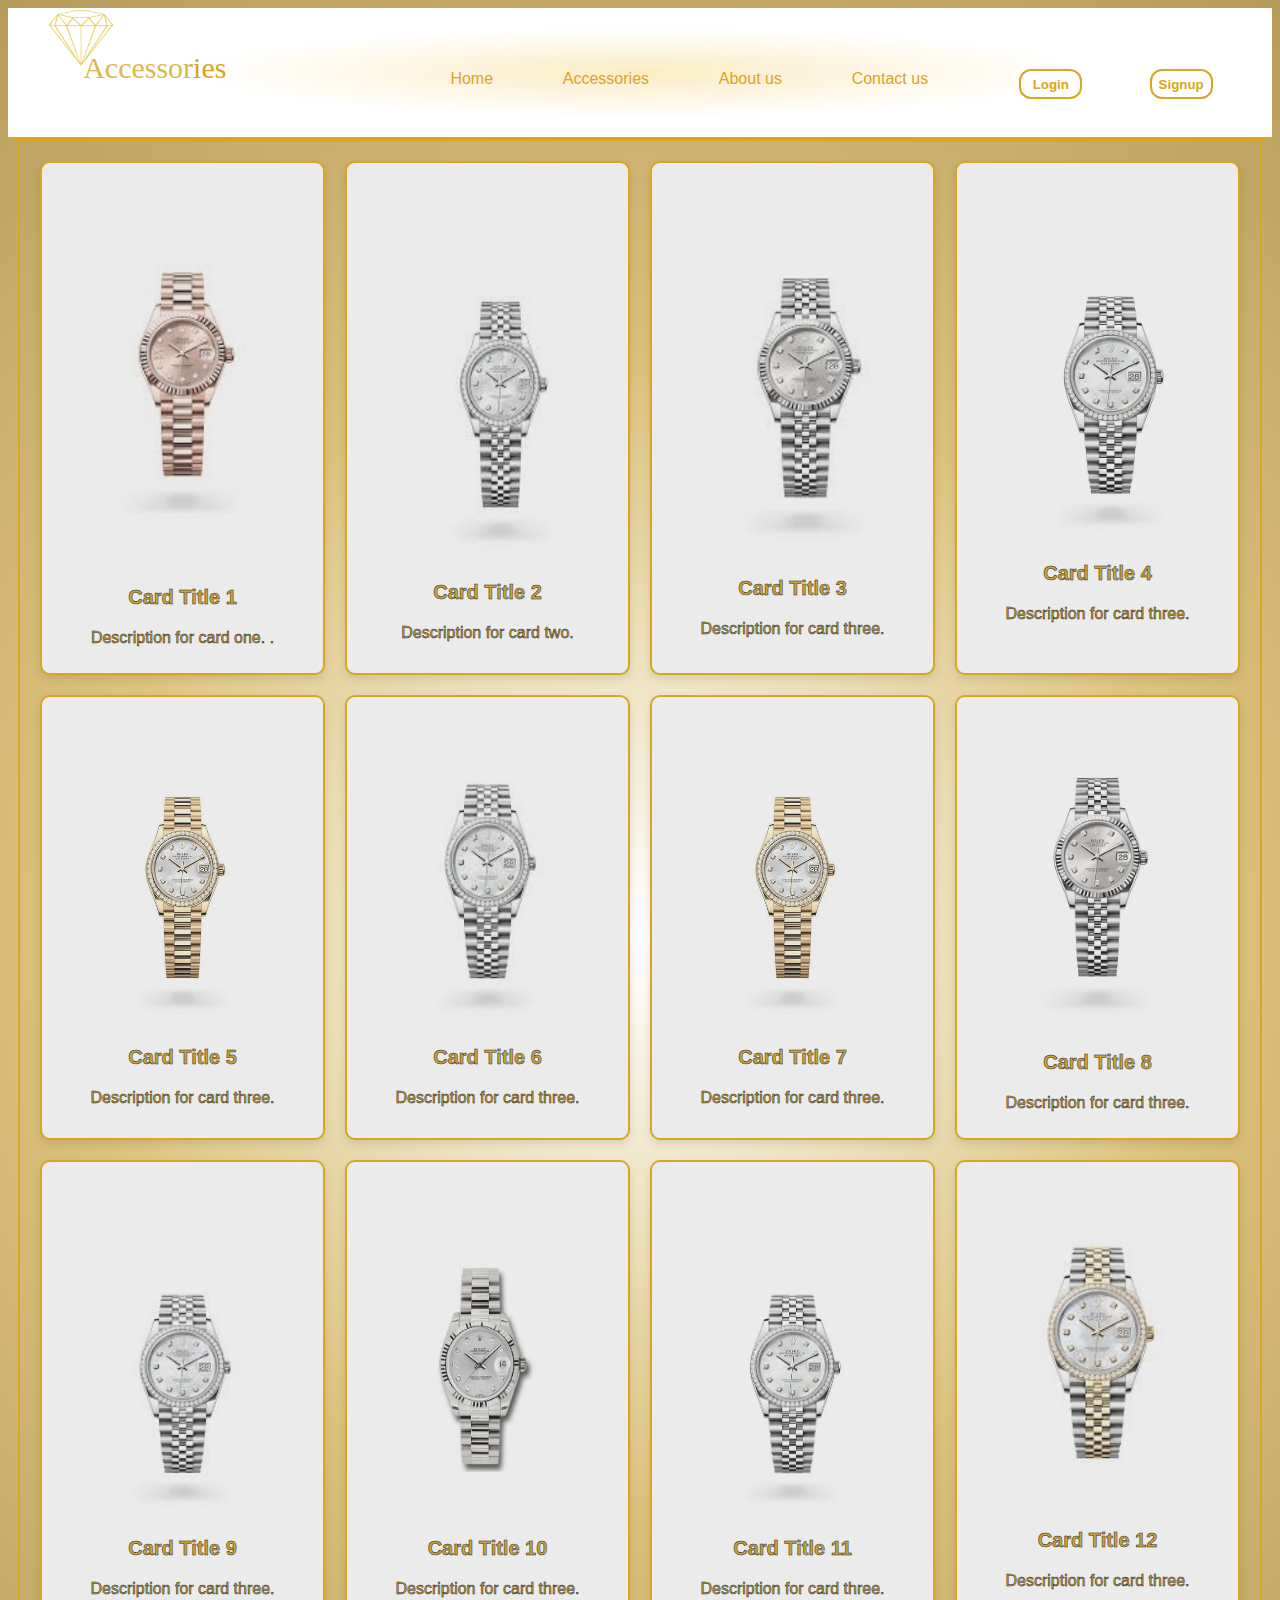
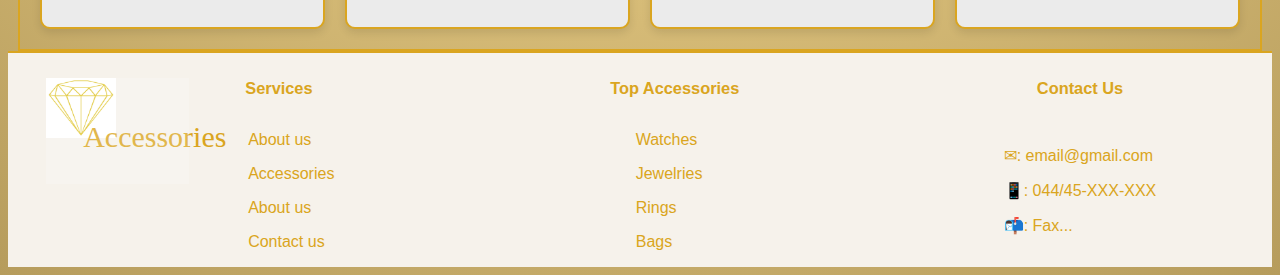
<file: services/watch.html>
<!DOCTYPE html>
<html>
    <head>
        <link rel="stylesheet" href="/style/watch.css">
    </head>
   
        <header>
        
            <div class="logo">
                <img src="/components/logo.png" width="70" height="60" alt="Company Logo" style="background-color: transparent;">
                <p>Accessories</p>
            </div>
            <div class="head">
                <div class="header">
                    <a href="/main.html">Home</a>
                    <div class="dropdown">
                        <a href="#">Accessories</a>
                        <div class="dropdown-content">
                            <a href="/services/watch.html">Watches</a>
                            <a href="/services/jewelry.html">Jewelries</a>
                            <a href="/services/ring.html">Rings</a>
                            <a href="/services/bag.html">Bags</a>
                            
                        </div>
                    </div>
                    <a href="#">About us</a>
                    <a href="#">Contact us</a>
                </div>
                <div class="buttons">
                    <button><a href="/Verification/Signup.html">Login</a></button>
                    <button><a href="/Verification/Signup.html">Signup</a></button>    
                    </div>
        </div>
        </header>
        <body>
        <div class="cards">
            <div class="card1">
                <img src="/components/w1.jpg" alt="Example Image" >
                
                <h3>Card Title 1</h3>
                <p>Description for card one. .</p>

            </div>
            <div class="card2">
                <img src="/components/w2.jpg" alt="Example Image"  >
                <h3>Card Title 2</h3>
                <p>Description for card two. </p>
                
            </div>
            <div class="card3">
                <img src="/components/w3.jpg" alt="Example Image">
                <h3>Card Title 3</h3>
                <p>Description for card three. </p>
                
            </div>
            <div class="card4">
                <img src="/components/w4.webp" alt="Example Image">
                <h3>Card Title 4</h3>
                <p>Description for card three. </p>
              
            </div>
            <div class="card5">
                <img src="/components/w5.webp" alt="Example Image" >
                <h3>Card Title 5</h3>
                <p>Description for card three.</p>
                
            </div>
            <div class="card6">
                <img src="/components/w6.jpg" alt="Example Image">
                <h3>Card Title 6</h3>
                <p>Description for card three. </p>
              
            </div>
            <div class="card7">
                <img src="/components/w7.webp" alt="Example Image">
                <h3>Card Title 7</h3>
                <p>Description for card three. </p>
               
            </div>
            <div class="card8">
                <img src="/components/w8.webp" alt="Example Image" >
                <h3>Card Title 8</h3>
                <p>Description for card three.</p>
                
            </div>
            <div class="card9">
                <img src="/components/w9.jpg" alt="Example Image" >
                <h3>Card Title 9</h3>
                <p>Description for card three. </p>
               
            </div>
            <div class="card10">
                <img src="/components/w10.jpg" alt="Example Image">
                <h3>Card Title 10</h3>
                <p>Description for card three. </p>
               
            </div>
            <div class="card11">
                <img src="/components/w11.webp" alt="Example Image">
                <h3>Card Title 11</h3>
                <p>Description for card three.</p>
            </div>
            <div class="card12">
                <img src="/components/w12.jpg" alt="Example Image" >
                <h3>Card Title 12</h3>
                <p>Description for card three. </p>
               
            </div>
        </div>
    </body>
        <footer>
            <div class="logo">
                <img src="/components/logo.png" width="70" height="60" alt="Company Logo" style="background-color: transparent;">
                <p>Accessories</p>
            </div>
            <div class="h">
                <h3>Services</h3>
                <h3>Top Accessories</h3>
                <h3>Contact Us</h3>
            </div>
            <div class="mainText">
            <div class="services">
                <p>About us</p>
                <p>Accessories</p>
                <p>About us</p>
                <p>Contact us</p>
            </div>
            <div class="TopAccessories">
                <p>Watches</p>
                <p>Jewelries</p>
                <p>Rings</p>
                <p>Bags</p>
            </div>
            <div class="ContactUs">
                <p>✉: email@gmail.com</p>
                <p>📱: 044/45-XXX-XXX</p>
                <p>📬: Fax...</p>
                
            </div>
        </div>
        </footer>
  
</html>
</file>
<file: style/index.css>
.body {
    background-image: radial-gradient(circle, white, goldenrod, rgb(160, 134, 67));
}
h1 {
    color: rgb(162, 121, 18); 
    font-size: 34px;             
    text-align: center;
    filter: brightness(120%);
    font-family: Georgia, 'Times New Roman', Times, serif;
    text-shadow: 5px 4px 5px #585858;
    position: absolute;
    top: 50%; 
    left: 40%;
    margin: 0;
    transition: color 0.3s ease, transform 0.3s ease; 
    animation: horizontal-flip 4s linear forwards; 
    transform-style: preserve-3d; 
    transform-origin: center center; 
}

@keyframes horizontal-flip {
    from {
        transform: rotateY(0deg);
    }
    to {
        transform: rotateY(360deg);
    }
}

h1:hover {
    color: rgb(248, 175, 187);                         
    transform: scale(1.1);                
}
</file>
<file: style/main.css>
.logo {
    margin-left: 3%;
    position: relative;
    display: inline-block;
    transition: color 0.3s ease, transform 0.3s ease; 
    p{
        font-size: 30px;
        font-family:'Brush Script MT';
        color: goldenrod;
        margin-top: -15%;
        margin-left: 26%;
    }
    
}
.logo::after {
    content: "";
    position: absolute;
    top: 0;
    left: 0;
    width: 100%;
    height: 100%;
    background: rgba(255, 255, 255, 0.2); /* Dark overlay */
}
.logo:hover{
    transform: scale(1.1);  
}

.header{
    margin-left: 35%;
    margin-top: -3.5%;
    a{
    text-decoration: none;
    color: goldenrod;
    font-family: Impact, Haettenschweiler, 'Arial Narrow Bold', sans-serif;
    margin-right: 8%;
    }
}
.header a:hover {
    border-bottom: 10px solid goldenrod ;
    padding-bottom: 5px;
}
.dropdown {
    position: relative;
    display: inline-block;
    margin-right: 8%;
}

.dropdown-content {
    display: none;
    position: absolute;
    background-color: #f9f9f9;
    min-width: 160px;
    box-shadow: 0px 8px 16px 0px rgba(0,0,0,0.2);
    z-index: 1;
}

.dropdown-content a {
    color: goldenrod;
    padding: 12px 10px;
    text-decoration: none;
    display: block;
}

.dropdown-content a:hover {
    background-color: #f1f1f1;
}

.dropdown:hover .dropdown-content {
    display: block;
}

.buttons{
    margin-left: 75%;
    margin-top: -1.5%;
 
    button{
        margin-left: 20%;
        width: 20%;
        height: 30px;
        background-color: white;
        border: 2px solid goldenrod;
        border-radius: 12px;
        color: goldenrod;
        font-family:Impact, Haettenschweiler, 'Arial Narrow Bold', sans-serif ;
    }
    a{
        text-decoration: none;
        color: goldenrod;
        font-weight: bold;
    }
}
.buttons button:hover{
    transform: scale(1.1);  
    border:2px solid rgb(87, 68, 19);
    background-color:goldenrod ;
    a{
    color: white;
    }
}
header{
    border-bottom: 2px solid goldenrod;
   padding-bottom: 3%;
   background-image: radial-gradient(rgb(251, 236, 196), white, white);
}
footer{
    border-top: 2px solid goldenrod;
    .logo{
        margin-top: 2%;
        margin-bottom: -10%;
       
    }
    .h{
        color: goldenrod;
        font-family: Impact, Haettenschweiler, 'Arial Narrow Bold', sans-serif;
        font-size: 14px;
        display: flex;       
        justify-content: space-around; 
        align-items: center;
        margin-top: -7%;
        margin-left: 7%;
    }
}
.mainText{
    display: flex;       
    justify-content: space-around; 
    align-items: center;
    margin-left: 8%; 
    color: goldenrod;
    font-family: Impact, Haettenschweiler, 'Arial Narrow Bold', sans-serif;

    
}
.services{
    margin-left: -1%;
}
.ContactUs{
    margin-right: -3%
    
}
.content{
    position: relative;
   
    -webkit-text-stroke: 0.5px black;
    color: white;  
 padding-bottom: 5%;
 background-image:radial-gradient(rgb(255, 255, 255), rgb(237, 225, 196),rgb(224, 215, 217),  white);
 
}

.content::after {
    content: "";
    position: absolute;
    top: 0;
    left: 0;
    right: 0;
    bottom: 0;
    /* background: rgb(207, 183, 123);  */
    z-index: 1;
    opacity: 0.9;
}
.content > * {
    position: relative;
    z-index: 2;
}
.main{
    width: 100%;
    height: auto;
    background-image: url(https://www.ceo-middleeast.com/cloud/2021/07/01/Rolex-Lady-Datejust-2021.jpg);
    background-repeat: no-repeat;
    background-size: 71.5%;
    padding: 10% 25%;
    transition: color 0.3s ease, transform 0.3s ease;
    filter: opacity(0.9);
    h1{
        font-size: 36px;
        margin-left: -10%;
       
    }
    .p1{
        font-size: 28px;
        margin-left: -10%;
                }
  
}

.main::before {
    content: "";
    position: absolute;
    top: 0;
    left: 0;
    right: 0;
    bottom: 0;
    background: rgba(0, 0, 0, 0.5); /* Black overlay with 50% opacity */
    z-index: -1;
}
.main-text{
    float: right;
    transition: color 0.3s ease, transform 0.3s ease;
    margin-top: -20%;
    margin-right: 25%;
   
    p{
        font-size: 18px;
        font-family: 'Times New Roman', Times, serif;
    }
}
.main-text:hover{
    transform: scale(1.1); 
}
.WhatWeOffer{
  margin-right: 50%;
    margin-left: 5%;
    filter:opacity(0.6);
    color: goldenrod;
}

.img1{
    float: right;
    margin-top: -13.5%;
    margin-right: 15%;
    filter:opacity(0.8);
    img{
    border: 2px solid goldenrod;
    }
    animation: horizontal-flip 5s linear forwards; 
    transform-style: preserve-3d; 
    transform-origin: center center; 
}

@keyframes horizontal-flip {
    from {
        transform: rotateY(0deg);
    }
    to {
        transform: rotateY(360deg);
    }
}

.OurBrands {
    margin-top: 5%;
  padding-bottom: 10%;
    color: goldenrod;
    filter: opacity(0.8);
    
   .text1{
    float: right;
    margin-top: -15%;
    margin-right: 15%;
    opacity: 0.8; 
   }
   img{
    margin-left: 5%;
    border: 2px solid goldenrod;
    filter: opacity(1.3);
    animation: horizontal-flip 10s linear forwards; 
    transform-style: preserve-3d; 
    transform-origin: center center; 
}

@keyframes horizontal-flip {
    from {
        transform: rotateY(0deg);
    }
    to {
        transform: rotateY(360deg);
    }
}
}
.best-places{
    filter: opacity(0.8);
    padding-bottom: 5%;

}
.img2{
margin-left: 5%;
}
.img3{
    float:right;
    margin-top: -14%;
    margin-right: 5%;
}
.img2, .img3{
    border: 2px solid goldenrod;
    filter: opacity(0.8);
    /* animation: horizontal-flip 15s linear forwards; 
    transform-style: preserve-3d; 
    transform-origin: center center;  */
    transition: color 0.3s ease, transform 0.3s ease;
}
.img2:hover,
.img3:hover{
    transform: scale(0.9); 
}


.text2{
    color: goldenrod;
    text-align: center;
    margin-top: -20%;
}

.end{
    background-image: url(https://i.etsystatic.com/21699996/r/il/4db702/3094166728/il_fullxfull.3094166728_3mq3.jpg);
    background-repeat: no-repeat;
    background-size: 100%;
    padding: 10% 25%;
    margin-top: 1.5%;
    margin-bottom: -5%;
    transition: color 0.3s ease, transform 0.3s ease;
    filter: opacity(0.9);
    h1{
        text-align: center;
        
    }
    button{
        text-align: center;
    }
  
}


.end::before {
    content: "";
    position: absolute;
    top: 0;
    left: 0;
    right: 0;
    bottom: 0;
    background: rgba(0, 0, 0, 0.5); /* Black overlay with 50% opacity */
    z-index: -1;
}
.end-button{
    padding: 3% 20%;
   margin-left: 0%;
    border-radius: 12px;
    background-color: rgb(248, 223, 161);
    color: black;
    input{
       border-radius: 12px;
       padding: 3% 20%;
       /* margin-right: -5%; */
    }
    button{
        background-color: white;
        color: black;
        border: 1px solid goldenrod;
        border: 12px;
        float: right;
        margin-right: -25%;
        margin-top: 1.5%;
        padding: 2% 7%;
        transition: color 0.3s ease, transform 0.3s ease;
    }
    button:hover{
        transform: scale(1.1);  
    }
}
</file>
<file: style/AboutUs.css>
.logo {
    margin-left: 3%;
    position: relative;
    display: inline-block;
    transition: color 0.3s ease, transform 0.3s ease; 
    p{
        font-size: 30px;
        font-family:'Brush Script MT';
        color: goldenrod;
        margin-top: -15%;
        margin-left: 26%;
    }
    
}
.logo::after {
    content: "";
    position: absolute;
    top: 0;
    left: 0;
    width: 100%;
    height: 100%;
    background: rgba(255, 255, 255, 0.2); 
}


.header{
    margin-left: 35%;
    margin-top: -3.5%;
    a{
    text-decoration: none;
    color: goldenrod;
    font-family: Impact, Haettenschweiler, 'Arial Narrow Bold', sans-serif;
    margin-right: 8%;
    }
}
.header a:hover {
    border-bottom: 10px solid goldenrod ;
    padding-bottom: 5px;
}
.dropdown {
    position: relative;
    display: inline-block;
    margin-right: 8%;
}

.dropdown-content {
    display: none;
    position: absolute;
    background-color: #f9f9f9;
    min-width: 160px;
    box-shadow: 0px 8px 16px 0px rgba(0,0,0,0.2);
    z-index: 1;
}

.dropdown-content a {
    color: goldenrod;
    padding: 12px 10px;
    text-decoration: none;
    display: block;
}

.dropdown-content a:hover {
    background-color: #f1f1f1;
}

.dropdown:hover .dropdown-content {
    display: block;
}

.buttons{
    margin-left: 75%;
    margin-top: -1.5%;
 
    button{
        margin-left: 20%;
        width: 20%;
        height: 30px;
        background-color: white;
        border: 2px solid goldenrod;
        border-radius: 12px;
        color: goldenrod;
        font-family:Impact, Haettenschweiler, 'Arial Narrow Bold', sans-serif ;
    }
    a{
        text-decoration: none;
        color: goldenrod;
        font-weight: bold;
    }
}
.buttons button:hover{
    transform: scale(1.1);  
    border:2px solid rgb(87, 68, 19);
    background-color:goldenrod ;
    a{
    color: white;
    }
}
header{
    border-bottom: 2px solid goldenrod;
   padding-bottom: 3%;
   background-image: radial-gradient(rgb(251, 236, 196), white, white);
}
footer{
    border-top: 2px solid goldenrod;
    background-color: rgb(246, 242, 235);
    .logo{
        margin-top: 2%;
        margin-bottom: -10%;
       
    }
    .h{
        color: goldenrod;
        font-family: Impact, Haettenschweiler, 'Arial Narrow Bold', sans-serif;
        font-size: 14px;
        display: flex;       
        justify-content: space-around; 
        align-items: center;
        margin-top: -7%;
        margin-left: 7%;
    }
}

.mainText{
    display: flex;       
    justify-content: space-around; 
    align-items: center;
    margin-left: 8%; 
    color: goldenrod;
    font-family: Impact, Haettenschweiler, 'Arial Narrow Bold', sans-serif;

    
}
.services{
    margin-left: -1%;
}
.ContactUs{
    margin-right: -3%
}
.body{
    background-image: radial-gradient(rgb(253, 238, 196), white, rgb(253, 244, 244));
}

section {
    margin: 20px auto;
    padding: 20px;
    background: white;
    border: 1px solid #ddd;
    box-shadow: 0 4px 8px rgba(0,0,0,0.2);
    transition: transform 0.3s ease, box-shadow 0.3s ease;
    width: 80%; 
    position: relative;
    overflow: hidden;
    color: goldenrod;
    font-family: 'Times New Roman', Times, serif;
}

section:hover {
    transform: translateY(-5px);
    box-shadow: 0 6px 12px rgba(0,0,0,0.3);
}


section::before {
    content: "";
    position: absolute;
    top: 0;
    left: 0;
    width: 100%;
    height: 100%;
    background: linear-gradient(to right, rgba(255,255,224,0), rgba(255,255,224,0.3));
    opacity: 0;
    transition: opacity 0.3s ease;
}

section:hover::before {
    opacity: 1;
}


section h2 {
    color: goldenrod;
    font-size: 24px;
    padding-bottom: 10px;
    margin-bottom: 20px;
    border-bottom: 2px solid goldenrod;
}


section ul li {
    margin-bottom: 10px;
    line-height: 1.5;
    font-size: 16px;
    list-style-type: disc; 
    margin-left: 20px; 
}


section a {
    color: goldenrod;
    text-decoration: none;
    transition: color 0.2s ease;
}

section a:hover {
    color: #b59f3b;
    text-decoration: underline;
}
</file>
<file: style/bag.css>
.logo {
    margin-left: 3%;
    position: relative;
    display: inline-block;
    transition: color 0.3s ease, transform 0.3s ease; 
    p{
        font-size: 30px;
        font-family:'Brush Script MT';
        color: goldenrod;
        margin-top: -15%;
        margin-left: 26%;
    }
    
}
.logo::after {
    content: "";
    position: absolute;
    top: 0;
    left: 0;
    width: 100%;
    height: 100%;
    background: rgba(255, 255, 255, 0.2); /* Dark overlay */
}


.header{
    margin-left: 35%;
    margin-top: -3.5%;
    a{
    text-decoration: none;
    color: goldenrod;
    font-family: Impact, Haettenschweiler, 'Arial Narrow Bold', sans-serif;
    margin-right: 8%;
    }
}
.header a:hover {
    border-bottom: 10px solid goldenrod ;
    padding-bottom: 5px;
}
.dropdown {
    position: relative;
    display: inline-block;
    margin-right: 8%;
}

.dropdown-content {
    display: none;
    position: absolute;
    background-color: #f9f9f9;
    min-width: 160px;
    box-shadow: 0px 8px 16px 0px rgba(0,0,0,0.2);
    z-index: 1;
}

.dropdown-content a {
    color: goldenrod;
    padding: 12px 10px;
    text-decoration: none;
    display: block;
}

.dropdown-content a:hover {
    background-color: #f1f1f1;
}

.dropdown:hover .dropdown-content {
    display: block;
}

.buttons{
    margin-left: 75%;
    margin-top: -1.5%;
 
    button{
        margin-left: 20%;
        width: 20%;
        height: 30px;
        background-color: white;
        border: 2px solid goldenrod;
        border-radius: 12px;
        color: goldenrod;
        font-family:Impact, Haettenschweiler, 'Arial Narrow Bold', sans-serif ;
    }
    a{
        text-decoration: none;
        color: goldenrod;
        font-weight: bold;
    }
}
.buttons button:hover{
    transform: scale(1.1);  
    border:2px solid rgb(87, 68, 19);
    background-color:goldenrod ;
    a{
    color: white;
    }
}
header{
    border-bottom: 2px solid goldenrod;
   padding-bottom: 3%;
   background-image: radial-gradient(rgb(251, 236, 196), white, white);
}
footer{
    border-top: 2px solid goldenrod;
    background-color: rgb(246, 242, 235);
    .logo{
        margin-top: 2%;
        margin-bottom: -10%;
       
    }
    .h{
        color: goldenrod;
        font-family: Impact, Haettenschweiler, 'Arial Narrow Bold', sans-serif;
        font-size: 14px;
        display: flex;       
        justify-content: space-around; 
        align-items: center;
        margin-top: -7%;
        margin-left: 7%;
    }
}
.mainText{
    display: flex;       
    justify-content: space-around; 
    align-items: center;
    margin-left: 8%; 
    color: goldenrod;
    font-family: Impact, Haettenschweiler, 'Arial Narrow Bold', sans-serif;

    
}
.services{
    margin-left: -1%;
}
.ContactUs{
    margin-right: -3%
    
}
body{
    background-image: radial-gradient(circle, white, rgb(221, 194, 125), rgb(182, 156, 92));
}
.cards {
   
    border: 2px solid goldenrod;
    display: grid;
    grid-template-columns: repeat(4, 1fr); /* Correctly creates three columns */
    grid-template-rows: auto; /* Automatically adjusts rows based on content */
    gap: 20px; /* Space between cards */
    padding: 20px; /* Padding around the grid container */
    margin: auto; /* Centers the grid horizontally */
    max-width: 1200px; /* Limits the width of the container */
    font-family:Impact, Haettenschweiler, 'Arial Narrow Bold', sans-serif ;
    h3{
        -webkit-text-stroke: 0.5px black;
        color: goldenrod;
        font-size: 20px;
    }
    p{
        -webkit-text-stroke: 0.5px black;
        color: goldenrod;
        font-size: 16px;
    }
}

.card1, .card2, .card3, .card4, .card5, .card6, .card7,
.card8, .card9, .card10, .card11, .card12 {
    position: relative; /* Required for absolute positioning of the pseudo-element */
    border: 2px solid goldenrod;
    background-color: #fff; /* White background for each card */
    box-shadow: 0 4px 8px rgba(0,0,0,0.1); /* Subtle shadow for 3D effect */
    border-radius: 10px; /* Rounded corners for the cards */
    overflow: hidden; /* Ensures nothing spills out of the card's rounded corners */
    text-align: center; /* Centers the text within each card */
    padding: 10px; /* Padding inside the card for text */
}

.card1::after, .card2::after, .card3::after, .card4::after, .card5::after, .card6::after, .card7::after,
.card8::after, .card9::after, .card10::after, .card11::after, .card12::after{
    content: "";
    position: absolute;
    top: 0;
    left: 0;
    right: 0; /* Ensures the element covers the whole card width */
    bottom: 0; /* Ensures the element covers the whole card height */
    background: rgba(155, 155, 155, 0.2); /* Semi-transparent black for a darker overlay */
    z-index: 1; /* Ensures the overlay is above the card's background but below the text */
    pointer-events: none; /* Prevents the overlay from interfering with clicking/interacting with the card */
}


.card1 img{
    width: 100%;
    height: auto;
    margin-top: 60%;
}
.card8 img{
    margin-top: 15%;
    width: 100%; /* Ensures the image covers the full width of the card */
    height: auto; /* Keeps the image aspect ratio intact */
}

.card2 img{
    margin-top: 55%;
    width: 100%;
    height: auto;
}
.card3 img{
    margin-top: 50%;
    width: 110%;
    height: auto;
}
.card4 img{
    margin-top: 75%;
    width: 110%;
    height: auto;
}
.card5 img, .card6 img, .card7 img
{
    width: 100%; /* Ensures the image covers the full width of the card */
    height: 75%; /* Keeps the image aspect ratio intact */  
}
.card8 img{
    margin-top: 25%;
}
.card9 img{
    margin-top: 20%;
    width: 100%;
    height: 65%;
}
.card10 img{
    margin-top: 20%;
    width: 100%;
    height: 65%;
}
.card11 img{
    margin-top: 20%;
    width: 100%;
    height: 65%;
}
.card12 img{
    margin-top:30%;
    width: 90%;
    height: auto;
}
</file>
<file: style/ContactUs.css>
.logo {
    margin-left: 3%;
    position: relative;
    display: inline-block;
    transition: color 0.3s ease, transform 0.3s ease; 
    p{
        font-size: 30px;
        font-family:'Brush Script MT';
        color: goldenrod;
        margin-top: -15%;
        margin-left: 26%;
    }
    
}
.logo::after {
    content: "";
    position: absolute;
    top: 0;
    left: 0;
    width: 100%;
    height: 100%;
    background: rgba(255, 255, 255, 0.2); 
}


.header{
    margin-left: 35%;
    margin-top: -3.5%;
    a{
    text-decoration: none;
    color: goldenrod;
    font-family: Impact, Haettenschweiler, 'Arial Narrow Bold', sans-serif;
    margin-right: 8%;
    }
}
.header a:hover {
    border-bottom: 10px solid goldenrod ;
    padding-bottom: 5px;
}
.dropdown {
    position: relative;
    display: inline-block;
    margin-right: 8%;
}

.dropdown-content {
    display: none;
    position: absolute;
    background-color: #f9f9f9;
    min-width: 160px;
    box-shadow: 0px 8px 16px 0px rgba(0,0,0,0.2);
    z-index: 1;
}

.dropdown-content a {
    color: goldenrod;
    padding: 12px 10px;
    text-decoration: none;
    display: block;
}

.dropdown-content a:hover {
    background-color: #f1f1f1;
}

.dropdown:hover .dropdown-content {
    display: block;
}

.buttons{
    margin-left: 75%;
    margin-top: -1.5%;
 
    button{
        margin-left: 20%;
        width: 20%;
        height: 30px;
        background-color: white;
        border: 2px solid goldenrod;
        border-radius: 12px;
        color: goldenrod;
        font-family:Impact, Haettenschweiler, 'Arial Narrow Bold', sans-serif ;
    }
    a{
        text-decoration: none;
        color: goldenrod;
        font-weight: bold;
    }
}
.buttons button:hover{
    transform: scale(1.1);  
    border:2px solid rgb(87, 68, 19);
    background-color:goldenrod ;
    a{
    color: white;
    }
}
header{
    border-bottom: 2px solid goldenrod;
   padding-bottom: 3%;
   background-image: radial-gradient(rgb(251, 236, 196), white, white);
}
footer{
    border-top: 2px solid goldenrod;
    background-color: rgb(246, 242, 235);
    .logo{
        margin-top: 2%;
        margin-bottom: -10%;
       
    }
    .h{
        color: goldenrod;
        font-family: Impact, Haettenschweiler, 'Arial Narrow Bold', sans-serif;
        font-size: 14px;
        display: flex;       
        justify-content: space-around; 
        align-items: center;
        margin-top: -7%;
        margin-left: 7%;
    }
}

.mainText{
    display: flex;       
    justify-content: space-around; 
    align-items: center;
    margin-left: 8%; 
    color: goldenrod;
    font-family: Impact, Haettenschweiler, 'Arial Narrow Bold', sans-serif;

    
}
.services{
    margin-left: -1%;
}
.ContactUs{
    margin-right: -3%
}
main{
    background-image: radial-gradient(rgb(253, 238, 196), white, rgb(253, 244, 244));
    font-family: Impact, Haettenschweiler, 'Arial Narrow Bold', sans-serif;
    color: goldenrod;
    p, h1{
        text-align: center;
    }
}
form {
    max-width: 600px; 
    margin: 20px auto;
    padding: 20px;
    background-image:radial-gradient(rgb(255, 255, 255), rgb(237, 225, 196),rgb(224, 215, 217),  white);
    border-radius: 8px;
    box-shadow: 0 4px 8px rgba(0, 0, 0, 0.1);
}

form label {
    display: block;
    margin-bottom: 8px;
    color: #333;
    font-size: 16px;
}

form input, form textarea {
    width: 100%;
    padding: 8px;
    margin-bottom: 20px;
    border-radius: 4px;
    border: 1px solid #ccc;
    transition: border-color 0.3s ease-in-out;
}

form input:focus, form textarea:focus {
    border-color: goldenrod; 
    box-shadow: 0 0 8px rgba(218, 165, 32, 0.6);
}

form button {
    width: auto;
    padding: 10px 20px;
    background-color: goldenrod;
    color: white;
    border: none;
    border-radius: 4px;
    cursor: pointer;
    transition: background-color 0.3s ease;
}

form button:hover {
    background-color: #b59f3b;
}

@media (max-width: 768px) {
    form {
        width: 90%;
        padding: 10px;
    }
}

form input[type="text"], form input[type="email"], form textarea {
    transition: all 0.3s ease-in-out;
}

form input[type="text"]:focus, form input[type="email"]:focus, form textarea:focus {
    transform: scale(1.03);
}
</file>
<file: style/jewelry.css>
.logo {
    margin-left: 3%;
    position: relative;
    display: inline-block;
    transition: color 0.3s ease, transform 0.3s ease; 
    p{
        font-size: 30px;
        font-family:'Brush Script MT';
        color: goldenrod;
        margin-top: -15%;
        margin-left: 26%;
    }
    
}
.logo::after {
    content: "";
    position: absolute;
    top: 0;
    left: 0;
    width: 100%;
    height: 100%;
    background: rgba(255, 255, 255, 0.2); /* Dark overlay */
}


.header{
    margin-left: 35%;
    margin-top: -3.5%;
    a{
    text-decoration: none;
    color: goldenrod;
    font-family: Impact, Haettenschweiler, 'Arial Narrow Bold', sans-serif;
    margin-right: 8%;
    }
}
.header a:hover {
    border-bottom: 10px solid goldenrod ;
    padding-bottom: 5px;
}
.dropdown {
    position: relative;
    display: inline-block;
    margin-right: 8%;
}

.dropdown-content {
    display: none;
    position: absolute;
    background-color: #f9f9f9;
    min-width: 160px;
    box-shadow: 0px 8px 16px 0px rgba(0,0,0,0.2);
    z-index: 1;
}

.dropdown-content a {
    color: goldenrod;
    padding: 12px 10px;
    text-decoration: none;
    display: block;
}

.dropdown-content a:hover {
    background-color: #f1f1f1;
}

.dropdown:hover .dropdown-content {
    display: block;
}

.buttons{
    margin-left: 75%;
    margin-top: -1.5%;
 
    button{
        margin-left: 20%;
        width: 20%;
        height: 30px;
        background-color: white;
        border: 2px solid goldenrod;
        border-radius: 12px;
        color: goldenrod;
        font-family:Impact, Haettenschweiler, 'Arial Narrow Bold', sans-serif ;
    }
    a{
        text-decoration: none;
        color: goldenrod;
        font-weight: bold;
    }
}
.buttons button:hover{
    transform: scale(1.1);  
    border:2px solid rgb(87, 68, 19);
    background-color:goldenrod ;
    a{
    color: white;
    }
}
header{
    border-bottom: 2px solid goldenrod;
   padding-bottom: 3%;
   background-image: radial-gradient(rgb(251, 236, 196), white, white);
}
footer{
    border-top: 2px solid goldenrod;
    background-color: rgb(246, 242, 235);
    .logo{
        margin-top: 2%;
        margin-bottom: -10%;
       
    }
    .h{
        color: goldenrod;
        font-family: Impact, Haettenschweiler, 'Arial Narrow Bold', sans-serif;
        font-size: 14px;
        display: flex;       
        justify-content: space-around; 
        align-items: center;
        margin-top: -7%;
        margin-left: 7%;
    }
}
.mainText{
    display: flex;       
    justify-content: space-around; 
    align-items: center;
    margin-left: 8%; 
    color: goldenrod;
    font-family: Impact, Haettenschweiler, 'Arial Narrow Bold', sans-serif;

    
}
.services{
    margin-left: -1%;
}
.ContactUs{
    margin-right: -3%
    
}
body{
    background-image: radial-gradient(circle, white, rgb(221, 194, 125), rgb(182, 156, 92));
}
.cards {
   
    border: 2px solid goldenrod;
    display: grid;
    grid-template-columns: repeat(4, 1fr); /* Correctly creates three columns */
    grid-template-rows: auto; /* Automatically adjusts rows based on content */
    gap: 20px; /* Space between cards */
    padding: 20px; /* Padding around the grid container */
    margin: auto; /* Centers the grid horizontally */
    max-width: 1200px; /* Limits the width of the container */
    font-family:Impact, Haettenschweiler, 'Arial Narrow Bold', sans-serif ;
    h3{
        -webkit-text-stroke: 0.5px black;
        color: goldenrod;
        font-size: 20px;
    }
    p{
        -webkit-text-stroke: 0.5px black;
        color: goldenrod;
        font-size: 16px;
    }
}

.card1, .card2, .card3, .card4, .card5, .card6, .card7,
.card8, .card9, .card10, .card11, .card12 {
    position: relative; /* Required for absolute positioning of the pseudo-element */
    border: 2px solid goldenrod;
    background-color: #fff; /* White background for each card */
    box-shadow: 0 4px 8px rgba(0,0,0,0.1); /* Subtle shadow for 3D effect */
    border-radius: 10px; /* Rounded corners for the cards */
    overflow: hidden; /* Ensures nothing spills out of the card's rounded corners */
    text-align: center; /* Centers the text within each card */
    padding: 10px; /* Padding inside the card for text */
}

.card1::after, .card2::after, .card3::after, .card4::after, .card5::after, .card6::after, .card7::after,
.card8::after, .card9::after, .card10::after, .card11::after, .card12::after{
    content: "";
    position: absolute;
    top: 0;
    left: 0;
    right: 0; /* Ensures the element covers the whole card width */
    bottom: 0; /* Ensures the element covers the whole card height */
    background: rgba(155, 155, 155, 0.2); /* Semi-transparent black for a darker overlay */
    z-index: 1; /* Ensures the overlay is above the card's background but below the text */
    pointer-events: none; /* Prevents the overlay from interfering with clicking/interacting with the card */
}


.card1 img{
    width: 100%;
    height: auto;
    margin-top: 60%;
}
.card8 img{
    margin-top: 15%;
    width: 100%; /* Ensures the image covers the full width of the card */
    height: auto; /* Keeps the image aspect ratio intact */
}

.card2 img{
    margin-top: 55%;
    width: 100%;
    height: auto;
}
.card3 img{
    margin-top: 50%;
    width: 110%;
    height: auto;
}
.card4 img{
    margin-top: 50%;
    width: 110%;
    height: auto;
}
.card5 img, .card6 img, .card7 img
{
    width: 100%; /* Ensures the image covers the full width of the card */
    height: 75%; /* Keeps the image aspect ratio intact */  
}
.card8 img{
    margin-top: -5%;
}
.card9 img{
    margin-top: 20%;
    width: 100%;
    height: 65%;
}
.card10 img{
    margin-top: 20%;
    width: 100%;
    height: 65%;
}
.card11 img{
    margin-top: 20%;
    width: 100%;
    height: 65%;
}
.card12 img{
    margin-top:30%;
    width: 90%;
    height: auto;
}
</file>
<file: style/ring.css>
.logo {
    margin-left: 3%;
    position: relative;
    display: inline-block;
    transition: color 0.3s ease, transform 0.3s ease; 
    p{
        font-size: 30px;
        font-family:'Brush Script MT';
        color: goldenrod;
        margin-top: -15%;
        margin-left: 26%;
    }
    
}
.logo::after {
    content: "";
    position: absolute;
    top: 0;
    left: 0;
    width: 100%;
    height: 100%;
    background: rgba(255, 255, 255, 0.2); /* Dark overlay */
}


.header{
    margin-left: 35%;
    margin-top: -3.5%;
    a{
    text-decoration: none;
    color: goldenrod;
    font-family: Impact, Haettenschweiler, 'Arial Narrow Bold', sans-serif;
    margin-right: 8%;
    }
}
.header a:hover {
    border-bottom: 10px solid goldenrod ;
    padding-bottom: 5px;
}
.dropdown {
    position: relative;
    display: inline-block;
    margin-right: 8%;
}

.dropdown-content {
    display: none;
    position: absolute;
    background-color: #f9f9f9;
    min-width: 160px;
    box-shadow: 0px 8px 16px 0px rgba(0,0,0,0.2);
    z-index: 1;
}

.dropdown-content a {
    color: goldenrod;
    padding: 12px 10px;
    text-decoration: none;
    display: block;
}

.dropdown-content a:hover {
    background-color: #f1f1f1;
}

.dropdown:hover .dropdown-content {
    display: block;
}

.buttons{
    margin-left: 75%;
    margin-top: -1.5%;
 
    button{
        margin-left: 20%;
        width: 20%;
        height: 30px;
        background-color: white;
        border: 2px solid goldenrod;
        border-radius: 12px;
        color: goldenrod;
        font-family:Impact, Haettenschweiler, 'Arial Narrow Bold', sans-serif ;
    }
    a{
        text-decoration: none;
        color: goldenrod;
        font-weight: bold;
    }
}
.buttons button:hover{
    transform: scale(1.1);  
    border:2px solid rgb(87, 68, 19);
    background-color:goldenrod ;
    a{
    color: white;
    }
}
header{
    border-bottom: 2px solid goldenrod;
   padding-bottom: 3%;
   background-image: radial-gradient(rgb(251, 236, 196), white, white);
}
footer{
    border-top: 2px solid goldenrod;
    background-color: rgb(246, 242, 235);
    .logo{
        margin-top: 2%;
        margin-bottom: -10%;
       
    }
    .h{
        color: goldenrod;
        font-family: Impact, Haettenschweiler, 'Arial Narrow Bold', sans-serif;
        font-size: 14px;
        display: flex;       
        justify-content: space-around; 
        align-items: center;
        margin-top: -7%;
        margin-left: 7%;
    }
}
.mainText{
    display: flex;       
    justify-content: space-around; 
    align-items: center;
    margin-left: 8%; 
    color: goldenrod;
    font-family: Impact, Haettenschweiler, 'Arial Narrow Bold', sans-serif;

    
}
.services{
    margin-left: -1%;
}
.ContactUs{
    margin-right: -3%
    
}
body{
    background-image: radial-gradient(circle, white, rgb(221, 194, 125), rgb(182, 156, 92));
}
.cards {
   
    border: 2px solid goldenrod;
    display: grid;
    grid-template-columns: repeat(4, 1fr); /* Correctly creates three columns */
    grid-template-rows: auto; /* Automatically adjusts rows based on content */
    gap: 20px; /* Space between cards */
    padding: 20px; /* Padding around the grid container */
    margin: auto; /* Centers the grid horizontally */
    max-width: 1200px; /* Limits the width of the container */
    font-family:Impact, Haettenschweiler, 'Arial Narrow Bold', sans-serif ;
    h3{
        -webkit-text-stroke: 0.5px black;
        color: goldenrod;
        font-size: 20px;
    }
    p{
        -webkit-text-stroke: 0.5px black;
        color: goldenrod;
        font-size: 16px;
    }
}

.card1, .card2, .card3, .card4, .card5, .card6, .card7,
.card8, .card9, .card10, .card11, .card12 {
    position: relative; /* Required for absolute positioning of the pseudo-element */
    border: 2px solid goldenrod;
    background-color: #fff; /* White background for each card */
    box-shadow: 0 4px 8px rgba(0,0,0,0.1); /* Subtle shadow for 3D effect */
    border-radius: 10px; /* Rounded corners for the cards */
    overflow: hidden; /* Ensures nothing spills out of the card's rounded corners */
    text-align: center; /* Centers the text within each card */
    padding: 10px; /* Padding inside the card for text */
}

.card1::after, .card2::after, .card3::after, .card4::after, .card5::after, .card6::after, .card7::after,
.card8::after, .card9::after, .card10::after, .card11::after, .card12::after{
    content: "";
    position: absolute;
    top: 0;
    left: 0;
    right: 0; /* Ensures the element covers the whole card width */
    bottom: 0; /* Ensures the element covers the whole card height */
    background: rgba(155, 155, 155, 0.2); /* Semi-transparent black for a darker overlay */
    z-index: 1; /* Ensures the overlay is above the card's background but below the text */
    pointer-events: none; /* Prevents the overlay from interfering with clicking/interacting with the card */
}


.card1 img{
    width: 100%;
    height: auto;
    margin-top: 60%;
}
.card8 img{
    margin-top: 5%;
    width: 100%; /* Ensures the image covers the full width of the card */
    height: auto; /* Keeps the image aspect ratio intact */
}

.card2 img{
    margin-top: 60%;
    width: 100%;
    height:auto;
}
.card3 img{
    margin-top: 50%;
    width: 110%;
    height: auto;
}
.card4 img{
    margin-top: 47%;
    width: 110%;
    height: auto;
}
.card5 img, .card6 img, .card7 img
{
    width: 100%; /* Ensures the image covers the full width of the card */
    height: 75%; /* Keeps the image aspect ratio intact */  
}
.card8 img{
    margin-top: -5%;
}
.card9 img{
    margin-top: 20%;
    width: 100%;
    height: 65%;
}
.card10 img{
    margin-top: 20%;
    width: 100%;
    height: 65%;
}
.card11 img{
    margin-top: 20%;
    width: 100%;
    height: 65%;
}
.card12 img{
    margin-top:25%;
    width: 90%;
    height: auto;
}
</file>
<file: style/watch.css>
.logo {
    margin-left: 3%;
    position: relative;
    display: inline-block;
    transition: color 0.3s ease, transform 0.3s ease; 
    p{
        font-size: 30px;
        font-family:'Brush Script MT';
        color: goldenrod;
        margin-top: -15%;
        margin-left: 26%;
    }
    
}
.logo::after {
    content: "";
    position: absolute;
    top: 0;
    left: 0;
    width: 100%;
    height: 100%;
    background: rgba(255, 255, 255, 0.2); /* Dark overlay */
}


.header{
    margin-left: 35%;
    margin-top: -3.5%;
    a{
    text-decoration: none;
    color: goldenrod;
    font-family: Impact, Haettenschweiler, 'Arial Narrow Bold', sans-serif;
    margin-right: 8%;
    }
}
.header a:hover {
    border-bottom: 10px solid goldenrod ;
    padding-bottom: 5px;
}
.dropdown {
    position: relative;
    display: inline-block;
    margin-right: 8%;
}

.dropdown-content {
    display: none;
    position: absolute;
    background-color: #f9f9f9;
    min-width: 160px;
    box-shadow: 0px 8px 16px 0px rgba(0,0,0,0.2);
    z-index: 1;
}

.dropdown-content a {
    color: goldenrod;
    padding: 12px 10px;
    text-decoration: none;
    display: block;
}

.dropdown-content a:hover {
    background-color: #f1f1f1;
}

.dropdown:hover .dropdown-content {
    display: block;
}

.buttons{
    margin-left: 75%;
    margin-top: -1.5%;
 
    button{
        margin-left: 20%;
        width: 20%;
        height: 30px;
        background-color: white;
        border: 2px solid goldenrod;
        border-radius: 12px;
        color: goldenrod;
        font-family:Impact, Haettenschweiler, 'Arial Narrow Bold', sans-serif ;
    }
    a{
        text-decoration: none;
        color: goldenrod;
        font-weight: bold;
    }
}
.buttons button:hover{
    transform: scale(1.1);  
    border:2px solid rgb(87, 68, 19);
    background-color:goldenrod ;
    a{
    color: white;
    }
}
header{
    border-bottom: 2px solid goldenrod;
   padding-bottom: 3%;
   background-image: radial-gradient(rgb(251, 236, 196), white, white);
}
footer{
    border-top: 2px solid goldenrod;
    background-color: rgb(246, 242, 235);
    .logo{
        margin-top: 2%;
        margin-bottom: -10%;
       
    }
    .h{
        color: goldenrod;
        font-family: Impact, Haettenschweiler, 'Arial Narrow Bold', sans-serif;
        font-size: 14px;
        display: flex;       
        justify-content: space-around; 
        align-items: center;
        margin-top: -7%;
        margin-left: 7%;
    }
}
.mainText{
    display: flex;       
    justify-content: space-around; 
    align-items: center;
    margin-left: 8%; 
    color: goldenrod;
    font-family: Impact, Haettenschweiler, 'Arial Narrow Bold', sans-serif;

    
}
.services{
    margin-left: -1%;
}
.ContactUs{
    margin-right: -3%
    
}
body{
    background-image: radial-gradient(circle, white, rgb(221, 194, 125), rgb(182, 156, 92));
}
.cards {
   
    border: 2px solid goldenrod;
    display: grid;
    grid-template-columns: repeat(4, 1fr); /* Correctly creates three columns */
    grid-template-rows: auto; /* Automatically adjusts rows based on content */
    gap: 20px; /* Space between cards */
    padding: 20px; /* Padding around the grid container */
    margin: auto; /* Centers the grid horizontally */
    max-width: 1200px; /* Limits the width of the container */
    font-family:Impact, Haettenschweiler, 'Arial Narrow Bold', sans-serif ;
    h3{
        -webkit-text-stroke: 0.5px black;
        color: goldenrod;
        font-size: 20px;
    }
    p{
        -webkit-text-stroke: 0.5px black;
        color: goldenrod;
        font-size: 16px;
    }
}

.card1, .card2, .card3, .card4, .card5, .card6, .card7,
.card8, .card9, .card10, .card11, .card12 {
    position: relative; /* Required for absolute positioning of the pseudo-element */
    border: 2px solid goldenrod;
    background-color: #fff; /* White background for each card */
    box-shadow: 0 4px 8px rgba(0,0,0,0.1); /* Subtle shadow for 3D effect */
    border-radius: 10px; /* Rounded corners for the cards */
    overflow: hidden; /* Ensures nothing spills out of the card's rounded corners */
    text-align: center; /* Centers the text within each card */
    padding: 10px; /* Padding inside the card for text */
}

.card1::after, .card2::after, .card3::after, .card4::after, .card5::after, .card6::after, .card7::after,
.card8::after, .card9::after, .card10::after, .card11::after, .card12::after{
    content: "";
    position: absolute;
    top: 0;
    left: 0;
    right: 0; /* Ensures the element covers the whole card width */
    bottom: 0; /* Ensures the element covers the whole card height */
    background: rgba(155, 155, 155, 0.2); /* Semi-transparent black for a darker overlay */
    z-index: 1; /* Ensures the overlay is above the card's background but below the text */
    pointer-events: none; /* Prevents the overlay from interfering with clicking/interacting with the card */
}


.card1 img, 
.card8 img{
    width: 100%; /* Ensures the image covers the full width of the card */
    height: auto; /* Keeps the image aspect ratio intact */
}

.card2 img{
    margin-top: 10%;
    width: 110%;
    height: 73%;
}
.card3 img{
    margin-top: 5%;
    width: 110%;
    height: auto;
}
.card4 img{
    margin-top: 17%;
    width: 110%;
    height: auto;
}
.card5 img, .card6 img, .card7 img
{
    width: 100%; /* Ensures the image covers the full width of the card */
    height: 75%; /* Keeps the image aspect ratio intact */  
}
.card8 img{
    margin-top: -5%;
}
.card9 img{
    margin-top: 20%;
    width: 100%;
    height: 65%;
}
.card10 img{
    margin-top: 20%;
    width: 100%;
    height: 65%;
}
.card11 img{
    margin-top: 20%;
    width: 100%;
    height: 65%;
}
.card12 img{
    margin-top: -5%;
    width: 90%;
    height: auto;
}
</file>
